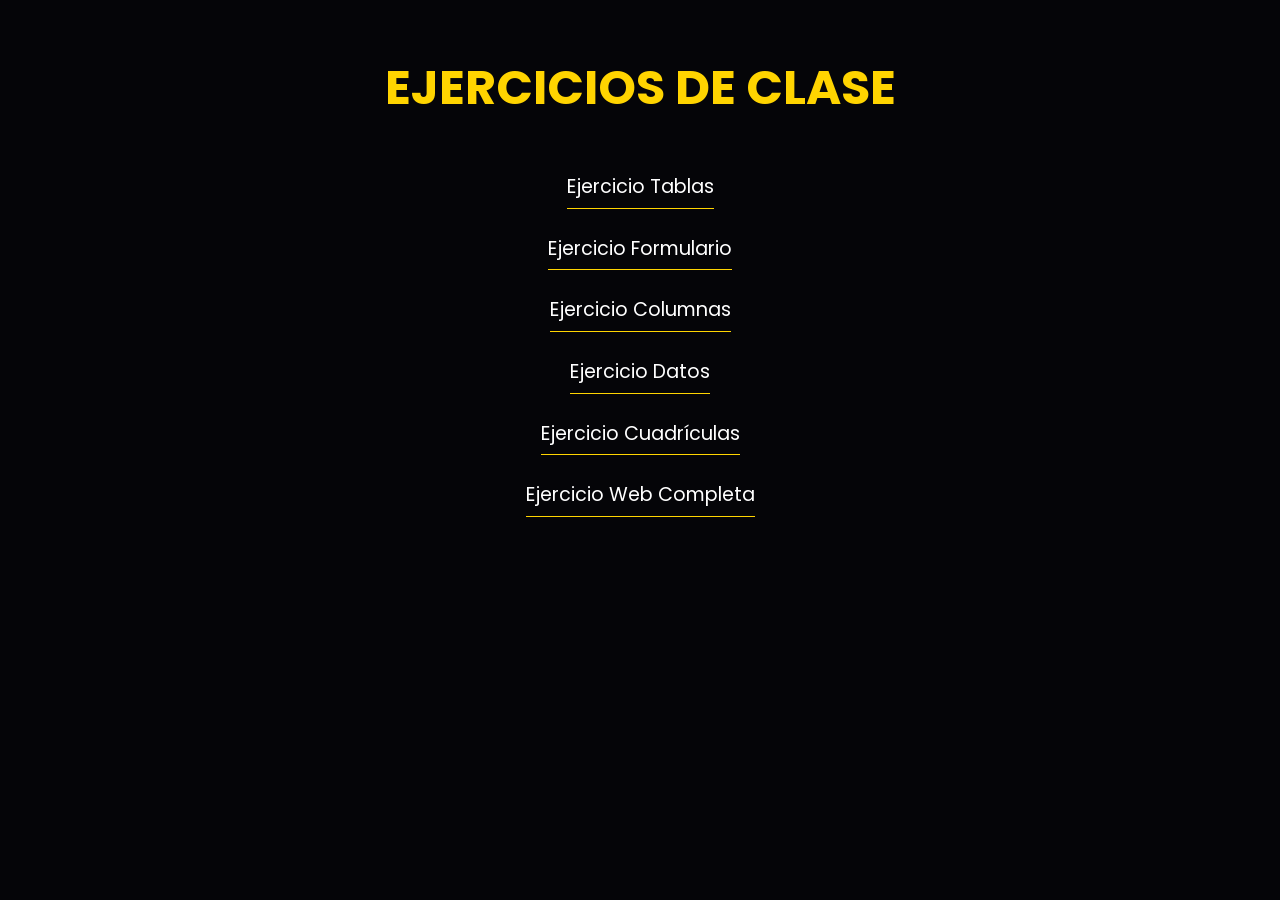
<file: index.html>
<!DOCTYPE html>
<html lang="en">

<head>
    <meta charset="UTF-8">
    <meta name="viewport" content="width=device-width, initial-scale=1.0">
    <title> Ejercicios de clase </title>
     <link rel="preconnect" href="https://fonts.googleapis.com">
    <link rel="preconnect" href="https://fonts.gstatic.com" crossorigin>
    <link href="https://fonts.googleapis.com/css2?family=Poppins:wght@300;400;500;600;700;800;900&display=swap"
        rel="stylesheet">
    <style>
        * {
            margin: 0;
            padding: 0;
            box-sizing: border-box;
        }

        :root {
            --tipo-cuerpo: "Poppins", sans-serif;
            --tipo-titulos: "Poppins", sans-serif;
            --color-base: #ffffff;
            --color-fondo: #050508;
            --color-destacado: #ffd400;
        }

        body {
            background-color: var(--color-fondo);
            color: var(--color-base);
            font-family: var(--tipo-cuerpo);
            line-height: 1.6;
            padding: 50px; 
        }

        .diapositiva {
            display: flex;
            flex-direction: column;
            align-items: center;
            gap: 25px;
            width: 100%;
        }

        .texto_principal {
            color: var(--color-destacado); 
            font-family: var(--tipo-titulos);
            font-size: 3rem;
            text-transform: uppercase;
            margin-bottom: 20px;
        }

        .diapositiva a {
            color: var(--color-base);
            text-decoration: none;
            font-size: 1.2rem;
            border-bottom: 1px solid var(--color-destacado);
            padding-bottom: 5px;
            transition: color 0.2s ease;
        }

        .diapositiva a:hover {
            color: var(--color-destacado);
        }
    </style>
</head>

<body>
    <div class="contenedor">
        <main>
            <div class="diapositiva">
                <h1 class="texto_principal">Ejercicios de clase</h1>
                <a href="ejercicio_tablas.html" target="_blank">Ejercicio Tablas</a>
                <a href="ejercicio_formulario.html" target="_blank">Ejercicio Formulario</a>
                <a href="ejercicio_diseño_columnas.html" target="_blank">Ejercicio Columnas</a>
                <a href="ejercicio_datos.html" target="_blank">Ejercicio Datos</a>
                <a href="ejercicio_cuadriculas.html" target="_blank">Ejercicio Cuadrículas</a>
                <a href="ejercicio_web_completa/" target="_blank">Ejercicio Web Completa</a>
            </div>
        </main>
       
    </div>
</body>

</html>
</file>
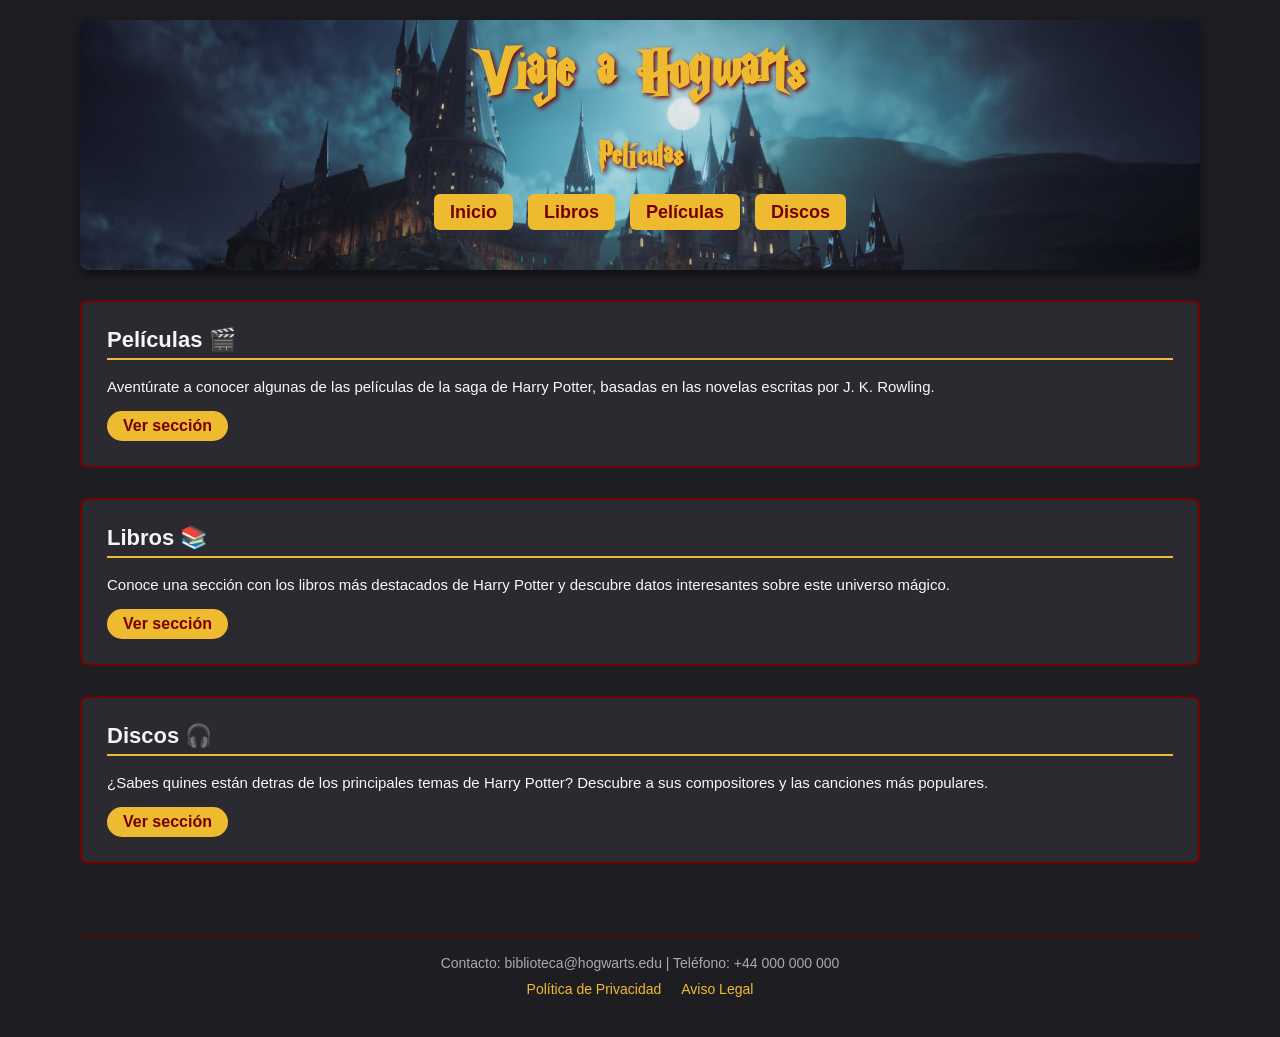
<file: ejercicio_web_completa/index.html>
<!DOCTYPE html>
<html lang="es">

<head>
    <meta charset="UTF-8">
    <meta name="viewport" content="width=device-width, initial-scale=1.0">
    <title>Página Principal</title>
    <link rel="stylesheet" href="estilo.css">
</head>

<body>
    <div class="contenedor">

        <!-- Header: div con un h1, un h2 y una img. NAV con ul de 3 elementos, cada uno con un enlace a cada html del sitio -->
        <header class="menu">

            <div class="header-info">
                <h1 class="h1-menu">Viaje a Hogwarts</h1>
                <h2 class="h2-menu">Películas</h2>


            </div>

            <nav class="nav-menu">
                <ul>
                    <li><a href="index.html">Inicio</a></li>
                    <li><a href="libros.html">Libros</a></li>
                    <li><a href="pelis.html">Películas</a></li>
                    <li><a href="discos.html">Discos</a></li>
                </ul>
            </nav>

        </header>

        

        <main>

            <article class="art-inicio">
                <h3 class="titulo-inicio">Películas &#127916;</h3>
                <p class="p-inicio">Aventúrate a conocer algunas de las películas de la saga de Harry Potter, basadas en las novelas escritas por J. K. Rowling.</p>
                <a class="enlace-inicio" href="pelis.html">Ver sección</a>
            </article>


            <article class="art-inicio">
                <h3 class="titulo-inicio">Libros &#128218;</h3>
                <p class="p-inicio">Conoce una sección con los libros más destacados de Harry Potter y descubre datos interesantes sobre este universo mágico.</p>
                <a class="enlace-inicio" href="libros.html">Ver sección</a>
            </article>

            <article class="art-inicio">
                <h3 class="titulo-inicio">Discos &#127911;</h3>
                <p class="p-inicio">¿Sabes quines están detras de los principales temas de Harry Potter? Descubre a sus compositores y las canciones más populares.</p>
                <a class="enlace-inicio" href="discos.html">Ver sección</a>
            </article>
        </main>

        <footer class="pie-pagina">
            <p>Contacto: biblioteca@hogwarts.edu | Teléfono: +44 000 000 000</p>
            <ul>
                <li><a  href="#">Política de Privacidad</a></li>
                <li><a  href="#">Aviso Legal</a></li>
            </ul>
        </footer>
    </div>



</body>

</html>
</file>
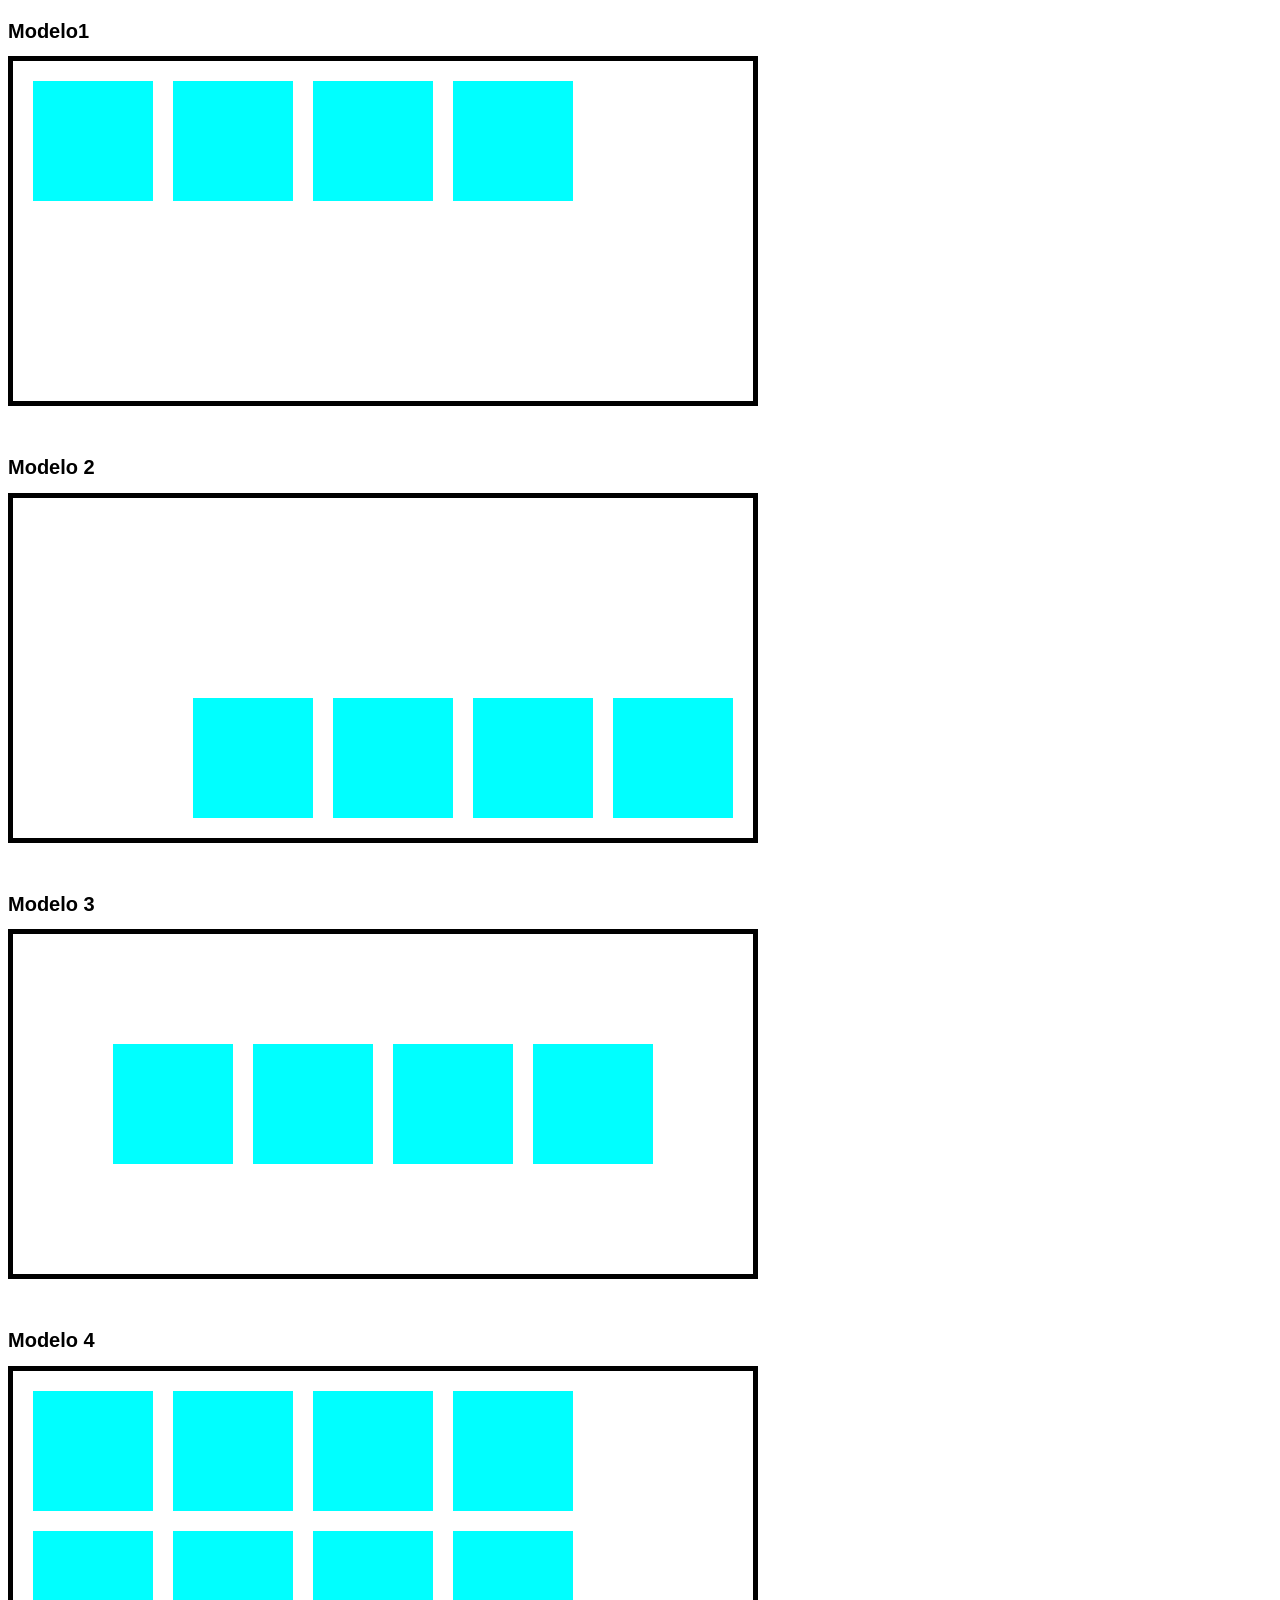
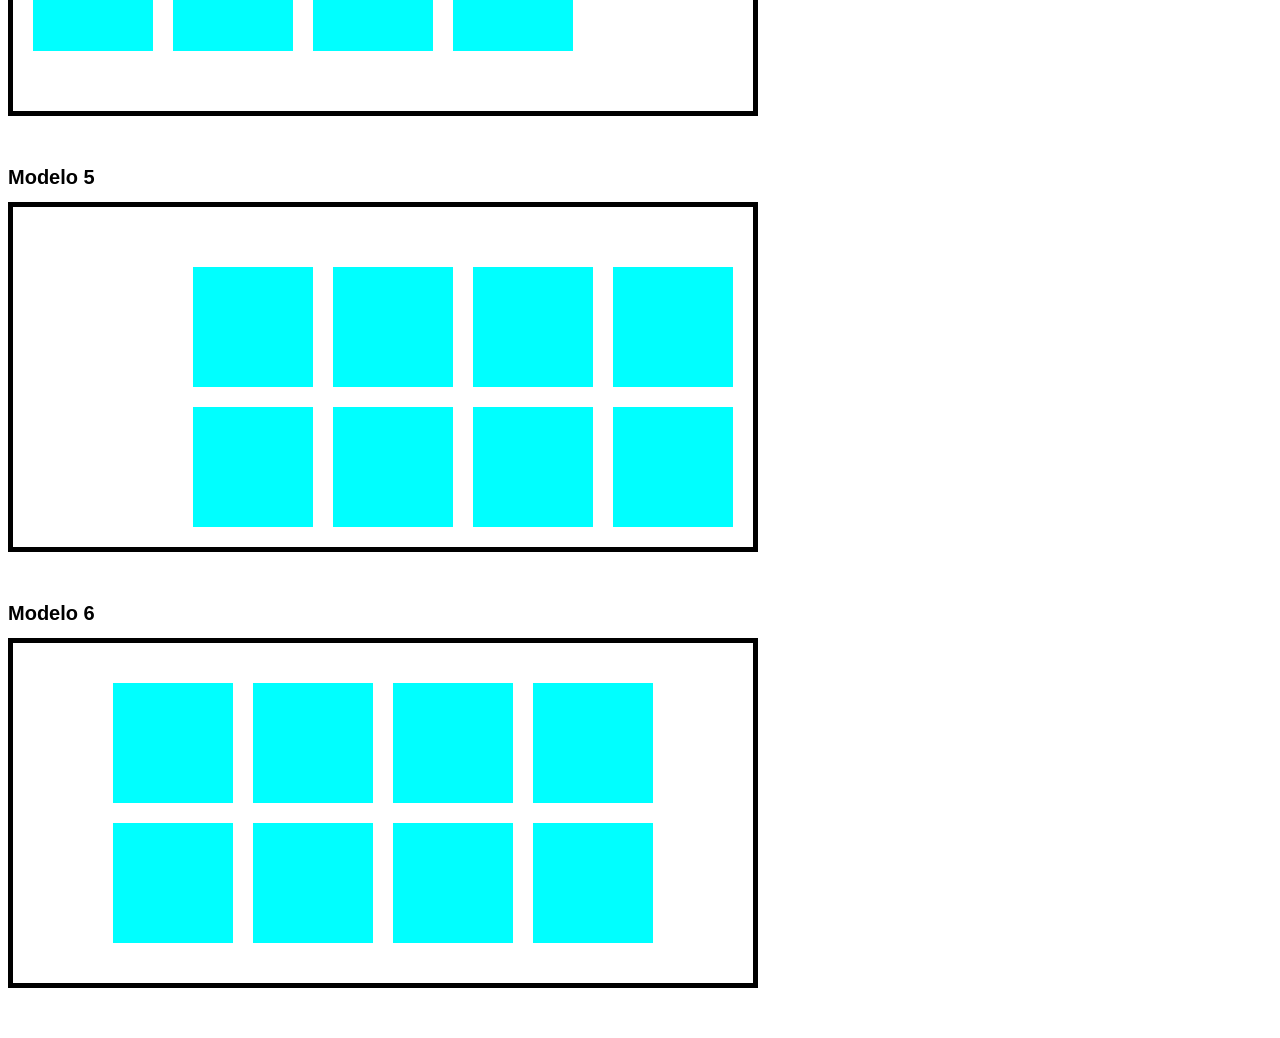
<file: ejercicio_cuadriculas.html>
<!DOCTYPE html>
<html lang="es">

<head>
<meta charset="UTF-8">
<meta name="viewport" content="width=device-width, initial-scale=1.0">
<title>Cuadrículas</title>
<style>
* {
box-sizing: border-box;
}

.contenedor {
width: 750px;
height: 350px;
border: 5px solid black;
margin-bottom: 50px;
display: flex;
flex-wrap: wrap;


}

h1 {
font-family: Arial, Helvetica, sans-serif;
font-size: 20px;

margin-top: 20px;

}

.contenido-1 {
width: 120px;
height: 120px;
background-color: cyan;

}

.contenido-2 {
width: 120px;
height: 120px;
background-color: cyan;
}

#modelo-1 {
justify-content: flex-start;
align-items: flex-start;
padding: 20px;
gap: 20px;
}

#modelo-2 {
justify-content: flex-end;
align-items: flex-end;
padding: 20px;
gap: 20px;

}

#modelo-3 {
justify-content: center;
align-items: center;
padding: 20px;
gap: 20px;

}
#modelo-4 {
justify-content: flex-start;
align-content: flex-start;
padding: 20px 130px 20px 20px;
gap: 20px;
}

#modelo-5 {
justify-content: flex-end;
align-content: flex-end;
padding: 20px 20px 20px 130px;
gap: 20px;

}
#modelo-6 {
justify-content: center;
align-content: center;
padding: 20px 100px;
gap: 20px;
}
</style>
</head>

<body>
<h1>Modelo1</h1>
<div class="contenedor" id="modelo-1">

<div class="contenido-1"></div>
<div class="contenido-1"></div>
<div class="contenido-1"></div>
<div class="contenido-1"></div>


</div>


<h1>Modelo 2</h1>
<div class="contenedor" id="modelo-2">

<div class="contenido-1"></div>
<div class="contenido-1"></div>
<div class="contenido-1"></div>
<div class="contenido-1"></div>

</div>


<h1>Modelo 3</h1>
<div class="contenedor" id="modelo-3">

<div class="contenido-1"></div>
<div class="contenido-1"></div>
<div class="contenido-1"></div>
<div class="contenido-1"></div>


</div>

<h1>Modelo 4</h1>
<div class="contenedor" id="modelo-4">
<div class="contenido-2"></div>
<div class="contenido-2"></div>
<div class="contenido-2"></div>
<div class="contenido-2"></div>
<div class="contenido-2"></div>
<div class="contenido-2"></div>
<div class="contenido-2"></div>
<div class="contenido-2"></div>
</div>


<h1>Modelo 5</h1>
<div class="contenedor" id="modelo-5">
<div class="contenido-2"></div>
<div class="contenido-2"></div>
<div class="contenido-2"></div>
<div class="contenido-2"></div>
<div class="contenido-2"></div>
<div class="contenido-2"></div>
<div class="contenido-2"></div>
<div class="contenido-2"></div>

</div>


<h1>Modelo 6</h1>
<div class="contenedor" id="modelo-6">
<div class="contenido-2"></div>
<div class="contenido-2"></div>
<div class="contenido-2"></div>
<div class="contenido-2"></div>
<div class="contenido-2"></div>
<div class="contenido-2"></div>
<div class="contenido-2"></div>
<div class="contenido-2"></div>

</div>

</body>

</html>
</file>
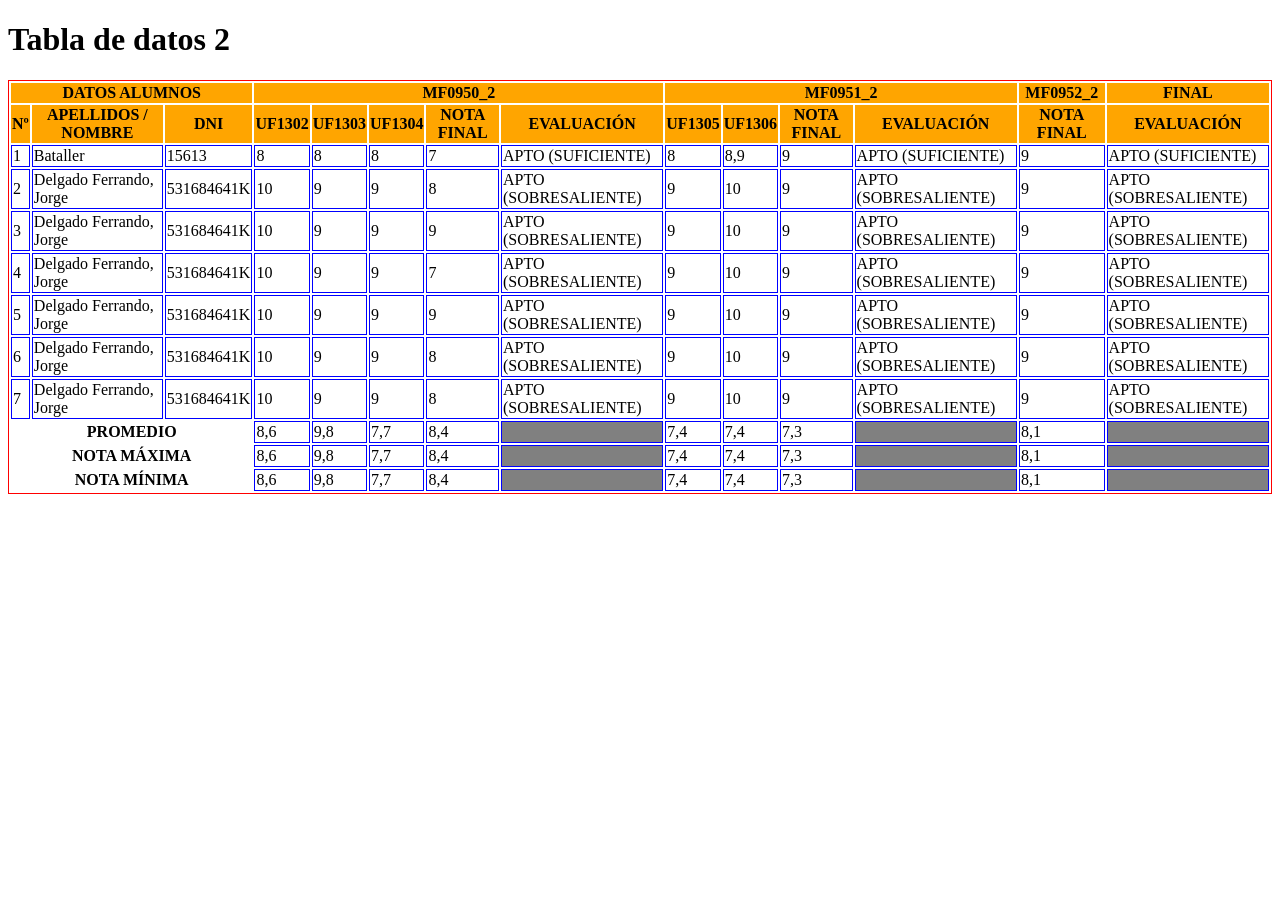
<file: ejercicio_datos.html>
<!DOCTYPE html>
<html lang="es">

<head>
    <meta charset="UTF-8">
    <meta name="viewport" content="width=device-width, initial-scale=1.0">
    <title>Tabla 2</title>
    <style>
        table {
            border: 1px solid red;
        }

        td {
            border: 1px solid blue;
        }

        thead {
            background-color: orange;   
        }
    </style>
</head>

<body>
    <div class="contenedor">
        <h1>Tabla de datos 2</h1>

        <table>
            <thead>
                <tr>
                    <th colspan="3">DATOS ALUMNOS</th>
                    <th colspan="5">MF0950_2</th>
                    <th colspan="4">MF0951_2</th>
                    <th>MF0952_2</th>
                    <th>FINAL</th>
                </tr>

                <tr>
                    <th>Nº</th>
                    <th>APELLIDOS / NOMBRE</th>
                    <th>DNI</th>
                    <th>UF1302</th>
                    <th>UF1303</th>
                    <th>UF1304</th>
                    <th>NOTA FINAL</th>
                    <th>EVALUACIÓN</th>
                    <th>UF1305</th>
                    <th>UF1306</th>
                    <th>NOTA FINAL</th>
                    <th>EVALUACIÓN</th>
                    <th>NOTA FINAL</th>
                    <th>EVALUACIÓN</th>
                </tr>

            </thead>

            <tbody>
                <tr>
                    <td>1</td>
                    <td>Bataller</td>
                    <td>15613</td>
                    <td>8</td>
                    <td>8</td>
                    <td>8</td>
                    <td>7</td>
                    <td>APTO (SUFICIENTE)</td>
                    <td>8</td>
                    <td>8,9</td>
                    <td>9</td>
                    <td>APTO (SUFICIENTE)</td>
                    <td>9</td>
                    <td>APTO (SUFICIENTE)</td>
                </tr>

                <tr>
                    <td>2</td>
                    <td>Delgado Ferrando, Jorge</td>
                    <td>531684641K</td>
                    <td>10</td>
                    <td>9</td>
                    <td>9</td>
                    <td>8</td>
                    <td>APTO (SOBRESALIENTE)</td>
                    <td>9</td>
                    <td>10</td>
                    <td>9</td>
                    <td>APTO (SOBRESALIENTE)</td>
                    <td>9</td>
                    <td>APTO (SOBRESALIENTE)</td>
                </tr>

                <tr>
                    <td>3</td>
                    <td>Delgado Ferrando, Jorge</td>
                    <td>531684641K</td>
                    <td>10</td>
                    <td>9</td>
                    <td>9</td>
                    <td>9</td>
                    <td>APTO (SOBRESALIENTE)</td>
                    <td>9</td>
                    <td>10</td>
                    <td>9</td>
                    <td>APTO (SOBRESALIENTE)</td>
                    <td>9</td>
                    <td>APTO (SOBRESALIENTE)</td>
                </tr>

                <tr>
                    <td>4</td>
                    <td>Delgado Ferrando, Jorge</td>
                    <td>531684641K</td>
                    <td>10</td>
                    <td>9</td>
                    <td>9</td>
                    <td>7</td>
                    <td>APTO (SOBRESALIENTE)</td>
                    <td>9</td>
                    <td>10</td>
                    <td>9</td>
                    <td>APTO (SOBRESALIENTE)</td>
                    <td>9</td>
                    <td>APTO (SOBRESALIENTE)</td>
                </tr>

                <tr>
                    <td>5</td>
                    <td>Delgado Ferrando, Jorge</td>
                    <td>531684641K</td>
                    <td>10</td>
                    <td>9</td>
                    <td>9</td>
                    <td>9</td>
                    <td>APTO (SOBRESALIENTE)</td>
                    <td>9</td>
                    <td>10</td>
                    <td>9</td>
                    <td>APTO (SOBRESALIENTE)</td>
                    <td>9</td>
                    <td>APTO (SOBRESALIENTE)</td>
                </tr>

                <tr>
                    <td>6</td>
                    <td>Delgado Ferrando, Jorge</td>
                    <td>531684641K</td>
                    <td>10</td>
                    <td>9</td>
                    <td>9</td>
                    <td>8</td>
                    <td>APTO (SOBRESALIENTE)</td>
                    <td>9</td>
                    <td>10</td>
                    <td>9</td>
                    <td>APTO (SOBRESALIENTE)</td>
                    <td>9</td>
                    <td>APTO (SOBRESALIENTE)</td>
                </tr>

                <tr>
                    <td>7</td>
                    <td>Delgado Ferrando, Jorge</td>
                    <td>531684641K</td>
                    <td>10</td>
                    <td>9</td>
                    <td>9</td>
                    <td>8</td>
                    <td>APTO (SOBRESALIENTE)</td>
                    <td>9</td>
                    <td>10</td>
                    <td>9</td>
                    <td>APTO (SOBRESALIENTE)</td>
                    <td>9</td>
                    <td>APTO (SOBRESALIENTE)</td>
                </tr>
            </tbody>

            <tfoot>
                <tr>
                    <th colspan="3">PROMEDIO</th>
                    <td>8,6</td>
                    <td>9,8</td>
                    <td>7,7</td>
                    <td>8,4</td>
                    <td bgcolor="grey"></td>
                    <td>7,4</td>
                    <td>7,4</td>
                    <td>7,3</td>
                    <td bgcolor="grey"></td>
                    <td>8,1</td>
                    <td bgcolor="grey"></td>
                </tr>

                <tr>
                    <th colspan="3">NOTA MÁXIMA</th>
                    <td>8,6</td>
                    <td>9,8</td>
                    <td>7,7</td>
                    <td>8,4</td>
                    <td bgcolor="grey"></td>
                    <td>7,4</td>
                    <td>7,4</td>
                    <td>7,3</td>
                    <td bgcolor="grey"></td>
                    <td>8,1</td>
                    <td bgcolor="grey"></td>
                </tr>

                <tr>
                    <th colspan="3">NOTA MÍNIMA</th>
                    <td>8,6</td>
                    <td>9,8</td>
                    <td>7,7</td>
                    <td>8,4</td>
                    <td bgcolor="grey"></td>
                    <td>7,4</td>
                    <td>7,4</td>
                    <td>7,3</td>
                    <td bgcolor="grey"></td>
                    <td>8,1</td>
                    <td bgcolor="grey"></td>
                </tr>
            </tfoot>

        </table>
    </div>
</body>

</html>
</file>
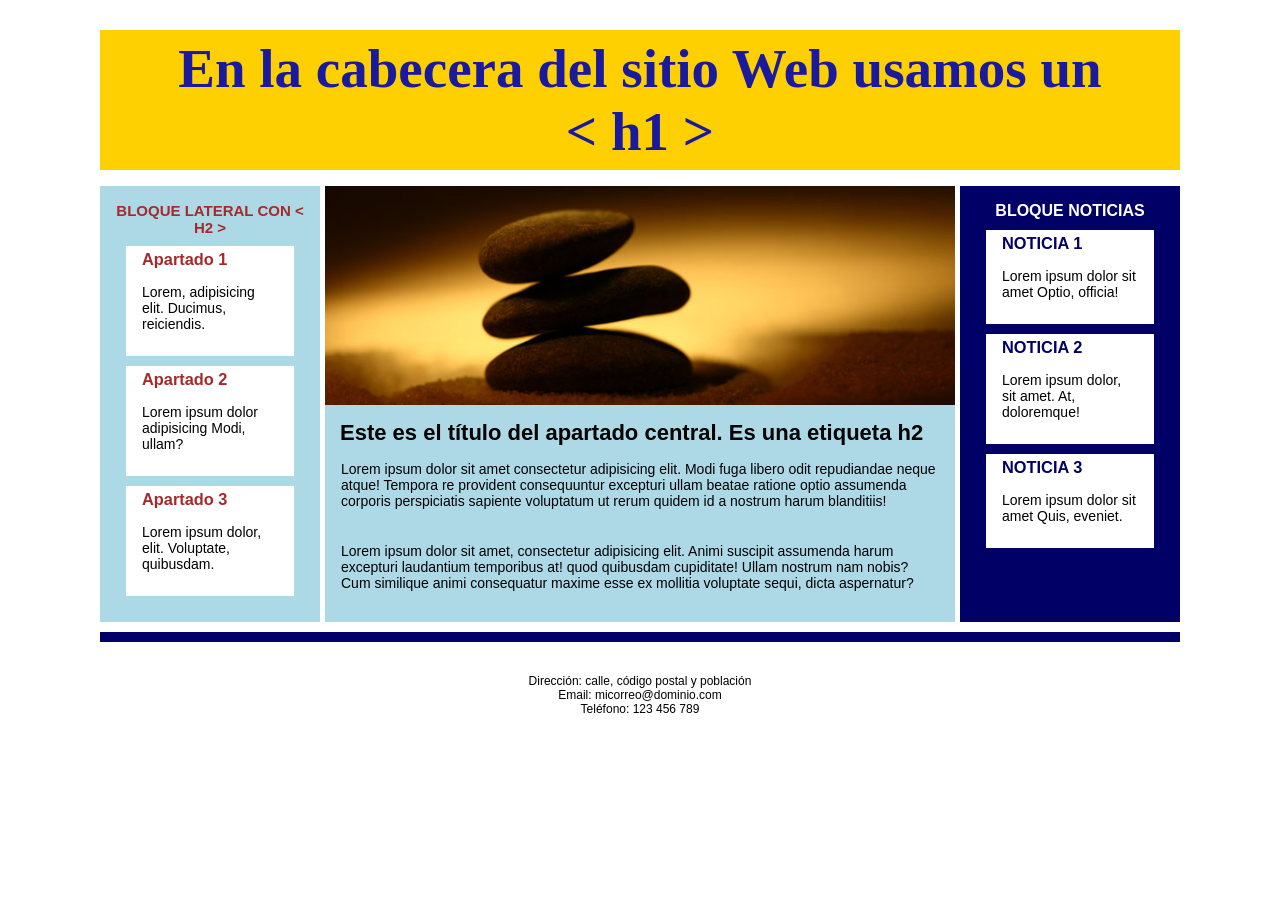
<file: ejercicio_diseño_columnas.html>
<!DOCTYPE html>
<html lang="es">

<head>
    <meta charset="UTF-8">
    <meta name="viewport" content="width=device-width, initial-scale=1.0">
    <title>Diseño de columnas</title>
    <style>
        * {
            margin: 0;
            padding: 0;
            box-sizing: border-box;
        }

        .contenedor {
            width: 1100px;
            display: flex;
            flex-wrap: wrap;
            padding: 10px;
            justify-content: space-between;
        }

        body {
            display: flex;
            justify-content: center;
            padding: 20px 0;
        }

        .cabecera {
            width: 100%;
            height: 140px;
            background-color: rgb(255, 208, 1);
            margin-bottom: 1rem;
            display: flex;
            align-items: center;
            justify-content: center;
        }

        h1 {
            font-size: 55px;
            color: rgb(26, 26, 158);
            text-align: center;
            font-family: 'Times New Roman', Times, serif;

        }

        .izquierda {
            width: 220px;
            background-color: lightblue;
            font-family: Arial, Helvetica, sans-serif;
            padding: 1rem;

        }

        .izquierda h2 {
            color: brown;
            font-weight: bold;
            font-size: 15px;
            text-align: center;
            
        }

        .art-bloque-1 {
            background-color: white;
            padding: 1.5rem 1rem;
            margin: 10px;
            font-size: 14px;

        }

        .izquierda article h3 {
            color: brown;
            text-align: left;
            padding-bottom: 15px;
            margin-top: -20px;
        }


        .centro {
            width: 630px;

            background-color: lightblue;
            font-family: Arial, Helvetica, sans-serif;

        }

        .centro h2 {
            padding: 15px;
            font-size: 22px;
            
        }

        .texto-centro {
            padding: 0 1rem 1rem 1rem;
            font-size: 14px;

        }

        .derecha {

            flex-direction: column;
            background-color: rgb(0, 0, 102);
            font-family: Arial, Helvetica, sans-serif;
            width: 220px;
            padding: 1rem;

        }

        .art-bloque-2 {
            background-color: white;
            padding: 1.5rem 1rem;
            margin: 10px;
            font-size: 14px;
        }

        .derecha article h3 {
            color: rgb(0, 0, 102);
            padding-bottom: 15px;
            font-weight: bold;
            margin-top: -20px;
        }

        .derecha h2 {
            color: white;
            font-size: 16px;
            font-weight: 25px;
            text-align: center;
        }

        .pie {
            width: 100%;
            font-family: Arial, Helvetica, sans-serif;
            text-align: center;
            font-size: 12px;
            padding: 2rem;
            border-top: 10px solid rgb(0, 0, 102);
            
            margin: 10px 0 0;
        }

        .centro img {
            width: 100%;
            height: auto;
            display: block;
        }
    </style>
</head>

<body>

    <div class="contenedor">

        <header class="cabecera">
            <h1>En la cabecera del sitio Web usamos un <br>&lt; h1 &gt;</h1>

        </header>

        <aside class="izquierda">
            <h2>BLOQUE LATERAL CON &lt; H2 &gt;</h2>
            <article class="art-bloque-1">
                <h3>Apartado 1</h3>
                <p>Lorem, adipisicing elit. Ducimus, reiciendis.</p>
            </article>

            <article class="art-bloque-1">
                <h3>Apartado 2</h3>
                <p>Lorem ipsum dolor adipisicing  Modi, ullam?</p>
            </article>

            <article class="art-bloque-1">
                <h3>Apartado 3</h3>
                <p>Lorem ipsum dolor,  elit. Voluptate, quibusdam.</p>
            </article>
        </aside>

        <main class="centro">
            <p><img src="img/principal.jpg" alt="principal"></p>
            <h2>Este es el título del apartado central. Es una etiqueta h2 </h2>
            <p class="texto-centro">Lorem ipsum dolor sit amet consectetur adipisicing elit. Modi fuga libero odit
                repudiandae neque atque!
                Tempora re provident consequuntur excepturi ullam beatae ratione optio
                assumenda corporis perspiciatis sapiente voluptatum ut rerum quidem id a nostrum harum blanditiis!
            </p><br>

            <p class="texto-centro">Lorem ipsum dolor sit amet, consectetur adipisicing elit. Animi suscipit assumenda
                harum excepturi
                laudantium temporibus at! quod quibusdam cupiditate! Ullam nostrum
                nam nobis? Cum similique animi consequatur maxime esse ex mollitia voluptate sequi, dicta aspernatur?
            </p>


        </main>



        <aside class="derecha">
            <h2>BLOQUE NOTICIAS</h2>
            <article class="art-bloque-2">
                <h3>NOTICIA 1</h3>
                <P>Lorem ipsum dolor sit amet Optio, officia!</P>
            </article>

            <article class="art-bloque-2">
                <h3>NOTICIA 2</h3>
                <P>Lorem ipsum dolor, sit amet. At, doloremque!</P>
            </article>

            <article class="art-bloque-2">
                <h3>NOTICIA 3</h3>
                <p>Lorem ipsum dolor sit amet Quis, eveniet.</p>
            </article>
        </aside>


        <footer class="pie">
            <p>Dirección: calle, código postal y población</p>
            <p>Email: micorreo@dominio.com</p>
            <p>Teléfono: 123 456 789</p>

        </footer>


    </div>



</body>

</html>
</file>
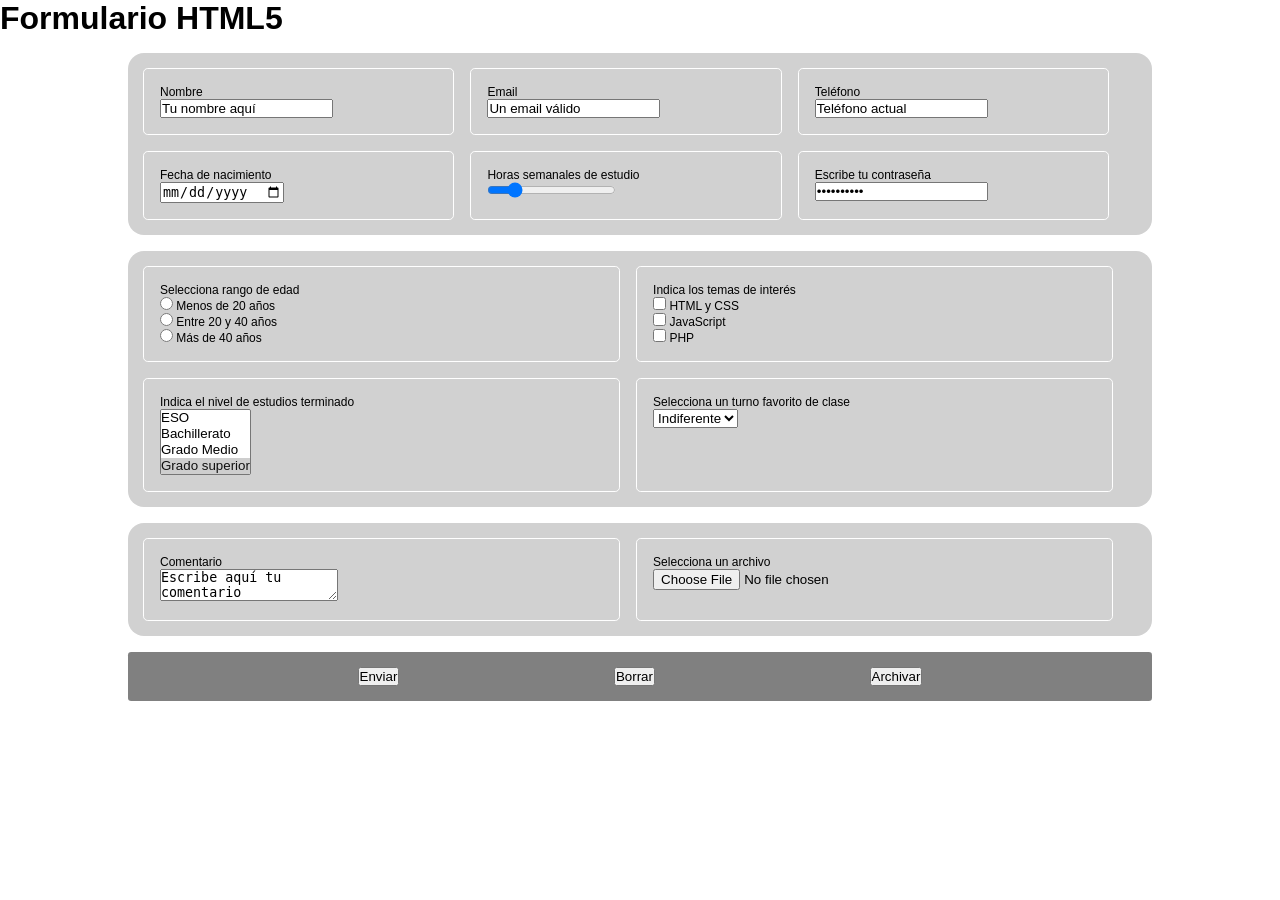
<file: ejercicio_formulario.html>
<!DOCTYPE html>
<html lang="es">

<head>
    <meta charset="UTF-8">
    <meta name="viewport" content="width=device-width, initial-scale=1.0">
    <title>Formulario HTML</title>
    <style>
        * {
            margin: 0;
            padding: 0;
            box-sizing: border-box;
        }
        h1 {
            font-family: Arial, Helvetica, sans-serif;
        }
        form{
            width: 80%;
            margin: auto;
        }

        .color_box {
            border-radius: 1rem;
            background-color: rgb(209, 209, 209);
            margin: 1rem 0;
            border: grey;
            padding: 15px;
            display: flex;
            flex-wrap: wrap;
            gap: 1rem;
        }

     

        .fila {
            border: 1px solid rgb(255, 255, 255);
            border-radius: 0.3rem;
            padding: 16px;
            font-size: 12px;
            font-family: Arial, Helvetica, sans-serif;
            width: 31.33%;
            justify-content: space-evenly;
        }
        #box2 .fila{
            width: 48%;
            justify-content: space-evenly;
        }
    
        #box3 .fila {
            width: 48%;
            justify-content: space-evenly;
        }
        
        #box3 .archivo{
            display: flex;
            flex-wrap: wrap;
            gap: 10px;
        }
        #box4 div {
            display: flex;
            width: 100%;
            justify-content: space-evenly;
            
        
        }
        #box4 {
            background-color: grey;
            border-radius: 0.2rem;
        }
    </style>
</head>

<body>
    <div class="contenedor">
        <h1>Formulario HTML5</h1>
        <form method="post" enctype="multipart/form-data">
            <fieldset class="color_box">
                <div class="fila">
                    <label for="f_name">Nombre</label><br>
                    <input text="text" name="f_name" id="f_name" value="Tu nombre aquí">
                </div>

                <div class="fila">
                    <label for="f_mail">Email</label><br>
                    <input type="email" name="f_mail" id="f_mail" value="Un email válido">
                </div>

                <div class="fila">
                    <label for="f_tel">Teléfono</label><br>
                    <input type="tel" name="f_tel" id="f_tel" value="Teléfono actual">
                </div>

                <div class="fila">
                    <label for="f_nacimiento">Fecha de nacimiento</label><br>
                    <input type="date" name="f_nacimiento" id="f_nacimiento">
                </div>

                <div class="fila">
                    <label for="f_horas">Horas semanales de estudio</label><br>
                    <input type="range" name="f_horas" id="f_horas" min="1" max="60" step="5" value="10">
                </div>

                <div class="fila">
                    <label for="f_contraseña">Escribe tu contraseña</label><br>
                    <input type="password" name="f_contraseña" id="f_contraseña" value="Contraseña">

                </div>
            </fieldset>


            <fieldset class="color_box" id="box2">
                <div class="fila">
                    <p>Selecciona rango de edad</p>
                    <input type="radio" name="f_edad" value="1" id="f_edad">
                    <label for="f_edad">Menos de 20 años</label><br>
                    <input type="radio" name="f_edad" value="2" id="f_edad">
                    <label for="f_edad">Entre 20 y 40 años</label><br>
                    <input type="radio" name="f_edad" value="3" id="f_edad">
                    <label for="f_edad">Más de 40 años</label><br>
                </div>

                <div class="fila">
                    <p>Indica los temas de interés</p>
                    <input type="checkbox" name="t_interes" id="t_interes" value="Sí">
                    <label for="t_interes">HTML y CSS</label><br>
                    <input type="checkbox" name="t_interes" id="t_interes" value="Sí">
                    <label for="t_interes">JavaScript</label><br>
                    <input type="checkbox" name="t_interes" id="t_interes">
                    <label for="t_interes">PHP</label>
                </div>

                <div class="fila">
                    <label for="f_estudios">Indica el nivel de estudios terminado</label><br>
                    <select name="f_estudios" id="f_estudios" size="4">
                        <option value="1">ESO</option>
                        <option value="2">Bachillerato</option>
                        <option value="3">Grado Medio</option>
                        <option value="4" selected>Grado superior</option>
                        <option value="5">Diplomatura</option>
                        <option value="6">Licenciatura</option>
                        <option value="7">Máster</option>
                        <option value="8">Doctorado</option>
                    </select>
                </div>

                <div class="fila">
                    <label for="f_turno">Selecciona un turno favorito de clase</label><br>
                    <select name="f_turno" id="f_turno">
                        <option value="1" selected>Indiferente</option>
                        <option value="2">Mañana</option>
                        <option value="3">Tarde</option>
                        <option value="4">Noche</option>
                    </select>
                </div>
            </fieldset>


            <fieldset class="color_box" id="box3">
                <div class="fila">
                    <label for="f_comentario">Comentario</label><br>
                    <textarea name="f_comentario" id="f_comentario">Escribe aquí tu
comentario</textarea>
                </div>

                <div class="fila" id="archivo">
                    <label for="f_archivo">Selecciona un archivo</label><br>
                    <input type="file" name="f_archivo" id="f_archivo" accept=".pdf">
                </div>
            </fieldset>

            <fieldset class="color_box" id="box4">
                <div>
                    <button type="submit">Enviar</button>
                    <button type="reset">Borrar</button>
                    <button type="button">Archivar</button>
                </div>
            </fieldset>
        </form>
    </div>
</body>

</html>
</file>
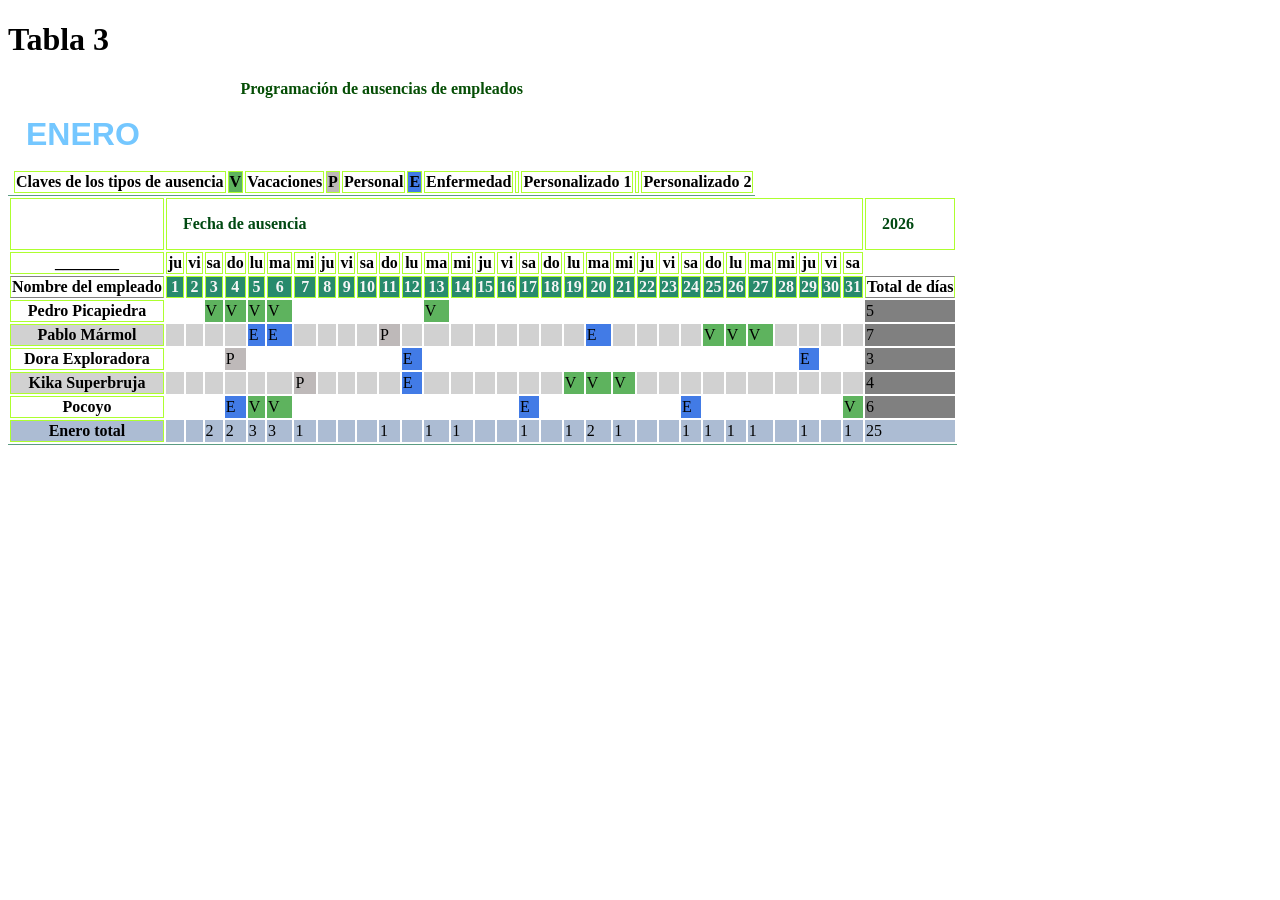
<file: ejercicio_tablas.html>
<!DOCTYPE html>
<html lang="es">

<head>
    <meta charset="UTF-8">
    <meta name="viewport" content="width=device-width, initial-scale=1.0">
    <title>Tabla 3</title>
    <style>
        table {
            border-bottom: 1.5px solid rgb(91, 156, 131);
        }

        th {
            border: 1px solid greenyellow;

        }

        .fila-nombre-empleado { 
            border-top: 1px solid gray;
            border-bottom: 1px solid gray;
        }

        
        .titulo {
            font-family: sans-serif;
            color: rgb(116, 199, 255);
            padding: 1rem;
            font-size: 2rem;
        }

        .titulo-2 {

            color: rgb(0, 73, 18);
            padding: 1rem;
            text-align: left;

        }

        .v {
            background-color: rgb(94, 179, 94);
        }

        .p {
            background-color: rgb(190, 185, 185);
        }

        .e {
            background-color: rgb(66, 123, 230);
        }

        .dias {
            background-color: rgb(39, 138, 108);
            color: whitesmoke;
        }

        .color-fila {
            background-color: rgb(209, 209, 209);
        }

        .color-fila-total {
            background-color: rgb(172, 188, 211);
        }

        .bordes-ausencias {
            border-top: 1px solid gray;
            border-bottom: 1px solid gray;
        }

        .dias-totales {
            background: fixed gray 5%;

        }

        .primera-linea {
            color: rgb(5, 78, 5);
        }
    </style>
</head>

<body>
    <div class="contenedor">
        <h1>Tabla 3</h1>

        <table>
            <caption class="primera-linea"><strong>Programación de ausencias de empleados</strong></caption>
            <tbody>
                <tr>
                    <td colspan="33" class="titulo"><strong>ENERO</strong></td>
                </tr>

                <tr>
                    <td>
                    <th>Claves de los tipos de ausencia</th>
                    <th class="v">V</th>
                    <th>Vacaciones</th>
                    <th class="p">P</th>
                    <th>Personal</th>
                    <th class="e">E</th>
                    <th>Enfermedad</th>
                    <th class="per-1"></th>
                    <th>Personalizado 1</th>
                    <th class="per-2"></th>
                    <th>Personalizado 2</th>
                    </td>
                </tr>
            </tbody>
        </table>
<table>
            <thead>
                <tr>
                    <th class="titulo-2"></th>
                    <th class="titulo-2" colspan="31">Fecha de ausencia</th>
                    <th class="titulo-2">2026</th>
                </tr>

                <tr>
                    <th>________</th>
                    <th>ju</th>
                    <th>vi</th>
                    <th>sa</th>
                    <th>do</th>
                    <th>lu</th>
                    <th>ma</th>
                    <th>mi</th>
                    <th>ju</th>
                    <th>vi</th>
                    <th>sa</th>
                    <th>do</th>
                    <th>lu</th>
                    <th>ma</th>
                    <th>mi</th>
                    <th>ju</th>
                    <th>vi</th>
                    <th>sa</th>
                    <th>do</th>
                    <th>lu</th>
                    <th>ma</th>
                    <th>mi</th>
                    <th>ju</th>
                    <th>vi</th>
                    <th>sa</th>
                    <th>do</th>
                    <th>lu</th>
                    <th>ma</th>
                    <th>mi</th>
                    <th>ju</th>
                    <th>vi</th>
                    <th>sa</th>
                </tr>

                <tr>
                    <th class="fila-nombre-empleado">Nombre del empleado</th>
                    <th class="dias">1</th>
                    <th class="dias">2</th>
                    <th class="dias">3</th>
                    <th class="dias">4</th>
                    <th class="dias">5</th>
                    <th class="dias">6</th>
                    <th class="dias">7</th>
                    <th class="dias">8</th>
                    <th class="dias">9</th>
                    <th class="dias">10</th>
                    <th class="dias">11</th>
                    <th class="dias">12</th>
                    <th class="dias">13</th>
                    <th class="dias">14</th>
                    <th class="dias">15</th>
                    <th class="dias">16</th>
                    <th class="dias">17</th>
                    <th class="dias">18</th>
                    <th class="dias">19</th>
                    <th class="dias">20</th>
                    <th class="dias">21</th>
                    <th class="dias">22</th>
                    <th class="dias">23</th>
                    <th class="dias">24</th>
                    <th class="dias">25</th>
                    <th class="dias">26</th>
                    <th class="dias">27</th>
                    <th class="dias">28</th>
                    <th class="dias">29</th>
                    <th class="dias">30</th>
                    <th class="dias">31</th>
                    <th class="fila-nombre-empleado">Total de días</th>
                </tr>
            </thead>
                        <tfoot>
                <tr>
                    <th class="color-fila-total">Enero total</th>
                    <td class="color-fila-total"></td>
                    <td class="color-fila-total"></td>
                    <td class="color-fila-total">2</td>
                    <td class="color-fila-total">2</td>
                    <td class="color-fila-total">3</td>
                    <td class="color-fila-total">3</td>
                    <td class="color-fila-total">1</td>
                    <td class="color-fila-total"></td>
                    <td class="color-fila-total"></td>
                    <td class="color-fila-total"></td>
                    <td class="color-fila-total">1</td>
                    <td class="color-fila-total"></td>
                    <td class="color-fila-total">1</td>
                    <td class="color-fila-total">1</td>
                    <td class="color-fila-total"></td>
                    <td class="color-fila-total"></td>
                    <td class="color-fila-total">1</td>
                    <td class="color-fila-total"></td>
                    <td class="color-fila-total">1</td>
                    <td class="color-fila-total">2</td>
                    <td class="color-fila-total">1</td>
                    <td class="color-fila-total"></td>
                    <td class="color-fila-total"></td>
                    <td class="color-fila-total">1</td>
                    <td class="color-fila-total">1</td>
                    <td class="color-fila-total">1</td>
                    <td class="color-fila-total">1</td>
                    <td class="color-fila-total"></td>
                    <td class="color-fila-total">1</td>
                    <td class="color-fila-total"></td>
                    <td class="color-fila-total">1</td>
                    <td class="color-fila-total">25</td>
                </tr>
            </tfoot>
            <tbody>
                <tr>
                    <th>Pedro Picapiedra</th>
                    <td></td>
                    <td></td>
                    <td class="v">V</td>
                    <td class="v">V</td>
                    <td class="v">V</td>
                    <td class="v">V</td>
                    <td></td>
                    <td></td>
                    <td></td>
                    <td></td>
                    <td></td>
                    <td></td>
                    <td class="v">V</td>
                    <td></td>
                    <td></td>
                    <td></td>
                    <td></td>
                    <td></td>
                    <td></td>
                    <td></td>
                    <td></td>
                    <td></td>
                    <td></td>
                    <td></td>
                    <td></td>
                    <td></td>
                    <td></td>
                    <td></td>
                    <td></td>
                    <td></td>
                    <td></td>
                    <td class="dias-totales">5</td>
                </tr>

                <tr>
                    <th class="color-fila">Pablo Mármol</th>
                    <td class="color-fila"></td>
                    <td class="color-fila"></td>
                    <td class="color-fila"></td>
                    <td class="color-fila"></td>
                    <td class="e">E</td>
                    <td class="e">E</td>
                    <td class="color-fila"></td>
                    <td class="color-fila"></td>
                    <td class="color-fila"></td>
                    <td class="color-fila"></td>
                    <td class="p">P</td>
                    <td class="color-fila"></td>
                    <td class="color-fila"></td>
                    <td class="color-fila"></td>
                    <td class="color-fila"></td>
                    <td class="color-fila"></td>
                    <td class="color-fila"></td>
                    <td class="color-fila"></td>
                    <td class="color-fila"></td>
                    <td class="e">E</td>
                    <td class="color-fila"></td>
                    <td class="color-fila"></td>
                    <td class="color-fila"></td>
                    <td class="color-fila"></td>
                    <td class="v">V</td>
                    <td class="v">V</td>
                    <td class="v">V</td>
                    <td class="color-fila"></td>
                    <td class="color-fila"></td>
                    <td class="color-fila"></td>
                    <td class="color-fila"></td>
                    <td class="dias-totales">7</td>
                </tr>

                <tr>
                    <th>Dora Exploradora</th>
                    <td></td>
                    <td></td>
                    <td></td>
                    <td class="p">P</td>
                    <td></td>
                    <td></td>
                    <td></td>
                    <td></td>
                    <td></td>
                    <td></td>
                    <td></td>
                    <td class="e">E</td>
                    <td></td>
                    <td></td>
                    <td></td>
                    <td></td>
                    <td></td>
                    <td></td>
                    <td></td>
                    <td></td>
                    <td></td>
                    <td></td>
                    <td></td>
                    <td></td>
                    <td></td>
                    <td></td>
                    <td></td>
                    <td></td>
                    <td class="e">E</td>
                    <td></td>
                    <td></td>
                    <td class="dias-totales">3</td>
                </tr>

                <tr>
                    <th class="color-fila">Kika Superbruja</th>
                    <td class="color-fila"></td>
                    <td class="color-fila"></td>
                    <td class="color-fila"></td>
                    <td class="color-fila"></td>
                    <td class="color-fila"></td>
                    <td class="color-fila"></td>
                    <td class="p">P</td>
                    <td class="color-fila"></td>
                    <td class="color-fila"></td>
                    <td class="color-fila"></td>
                    <td class="color-fila"></td>
                    <td class="e">E</td>
                    <td class="color-fila"></td>
                    <td class="color-fila"></td>
                    <td class="color-fila"></td>
                    <td class="color-fila"></td>
                    <td class="color-fila"></td>
                    <td class="color-fila"></td>
                    <td class="v">V</td>
                    <td class="v">V</td>
                    <td class="v">V</td>
                    <td class="color-fila"></td>
                    <td class="color-fila"></td>
                    <td class="color-fila"></td>
                    <td class="color-fila"></td>
                    <td class="color-fila"></td>
                    <td class="color-fila"></td>
                    <td class="color-fila"></td>
                    <td class="color-fila"></td>
                    <td class="color-fila"></td>
                    <td class="color-fila"></td>
                    <td class="dias-totales">4</td>
                </tr>

                <tr>
                    <th>Pocoyo</th>
                    <td></td>
                    <td></td>
                    <td></td>
                    <td class="e">E</td>
                    <td class="v">V</td>
                    <td class="v">V</td>
                    <td></td>
                    <td></td>
                    <td></td>
                    <td></td>
                    <td></td>
                    <td></td>
                    <td></td>
                    <td></td>
                    <td></td>
                    <td></td>
                    <td class="e">E</td>
                    <td></td>
                    <td></td>
                    <td></td>
                    <td></td>
                    <td></td>
                    <td></td>
                    <td class="e">E</td>
                    <td></td>
                    <td></td>
                    <td></td>
                    <td></td>
                    <td></td>
                    <td></td>
                    <td class="v">V</td>
                    <td class="dias-totales">6</td>
                </tr>
            </tbody>


        </table>



    </div>

</body>

</html>
</file>
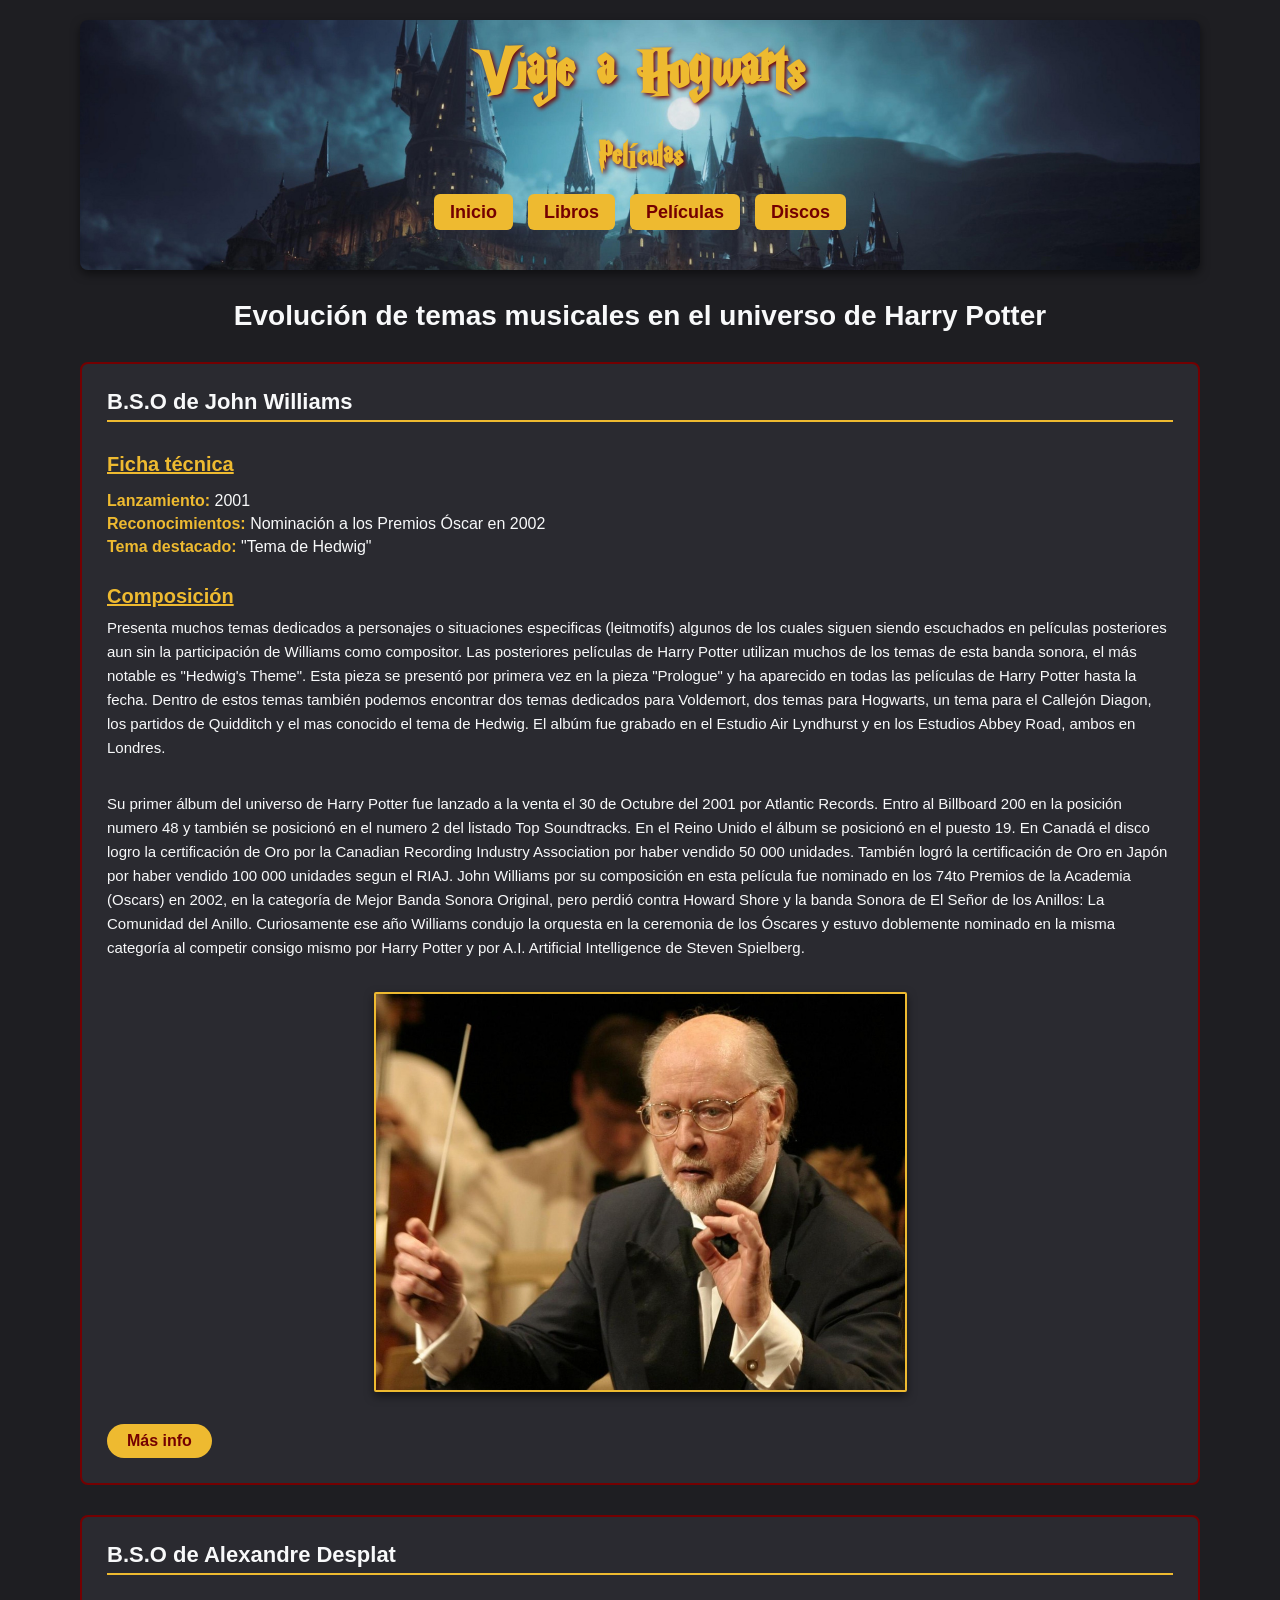
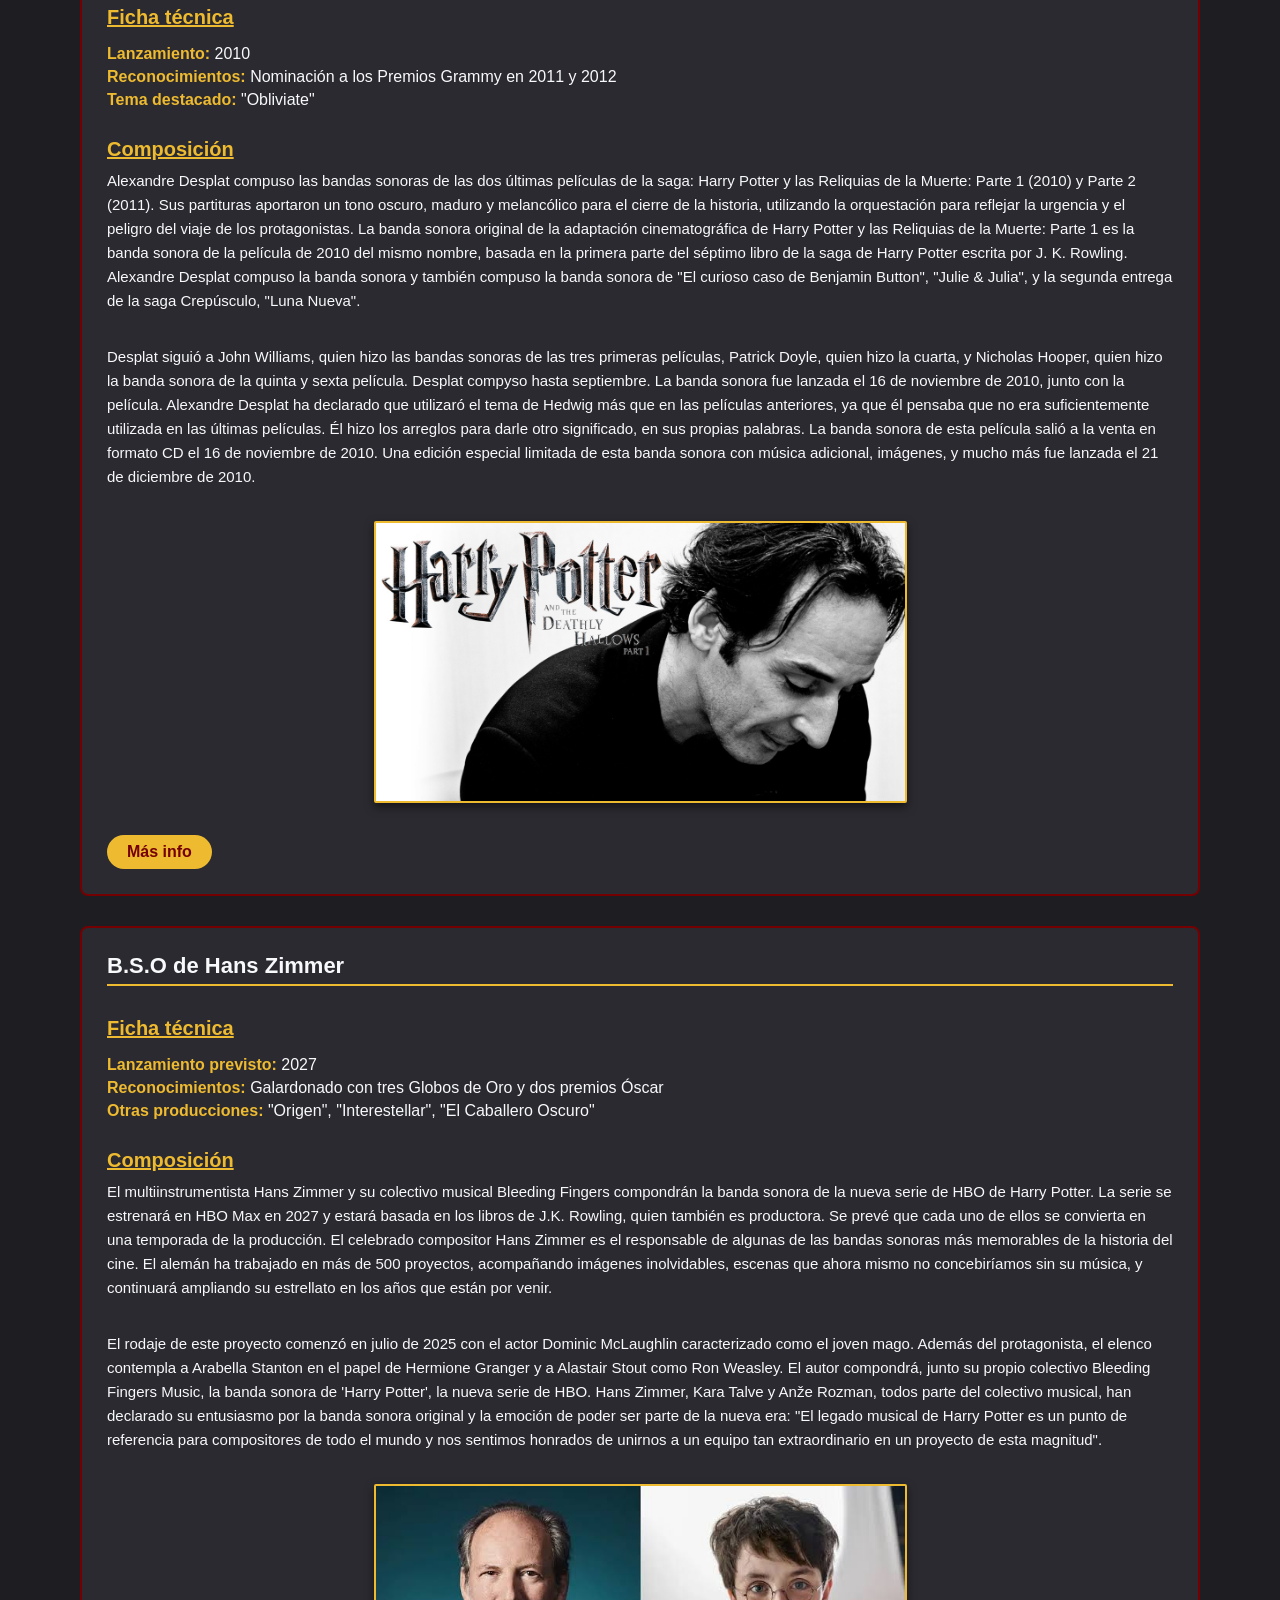
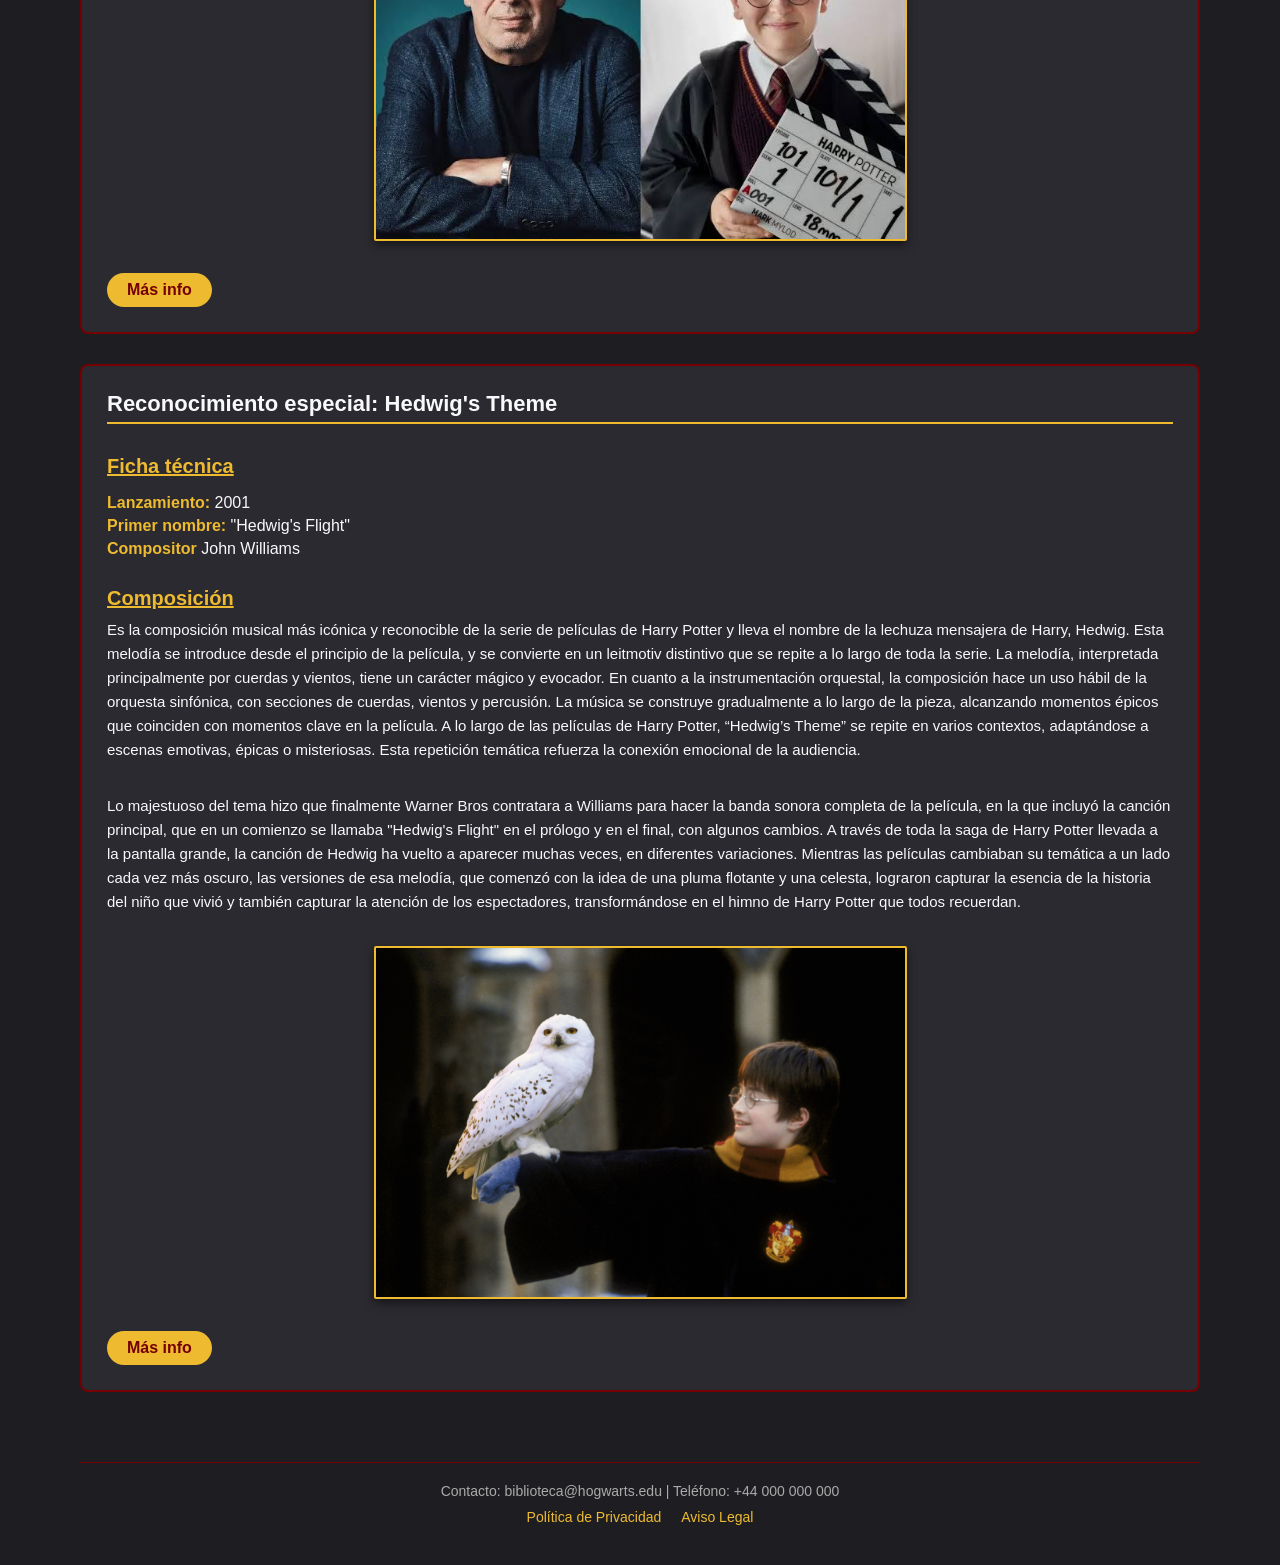
<file: ejercicio_web_completa/discos.html>
<!DOCTYPE html>
<html lang="es">

<head>
    <meta charset="UTF-8">
    <meta name="viewport" content="width=device-width, initial-scale=1.0">
    <title>Discos</title>
    <link rel="stylesheet" href="estilo.css">
</head>

<body>

    <div class="contenedor">

        <!-- Header: div con un h1, un h2 y una img. NAV con ul de 3
elementos, cada uno con un enlace a cada html del sitio -->
        <header class="menu">

            <div class="header-info">
                <h1 class="h1-menu">Viaje a Hogwarts</h1>
                <h2 class="h2-menu">Películas</h2>


            </div>

            <nav class="nav-menu">
                <ul>
                    <li><a href="index.html">Inicio</a></li>
                    <li><a href="libros.html">Libros</a></li>
                    <li><a href="pelis.html">Películas</a></li>
                    <li><a href="discos.html">Discos</a></li>
                </ul>
            </nav>

        </header>


        <!-- MAIN 1 título h2, 4 article cada uno con: h3 titulo de la peli,
h4 titulo ficha técnica, ul contenido ficha técnica, h4 titulo
comentario, 2 p con el texto del comentario, img de la peli, a con
enlace al sitio relacionado -->

        <main>
            <h2>Evolución de temas musicales en el universo de Harry Potter</h2>

            <!-- DISCO 1 -->
            <article class="art-pelis">
                <h3>B.S.O de John Williams</h3>
                <h4>Ficha técnica</h4>

                <ul class="ficha-pelis">
                    <li><span class="primera-palabra">Lanzamiento:</span> 2001</li>
                    <li><span class="primera-palabra">Reconocimientos:</span> Nominación a los Premios Óscar en 2002
                    </li>
                    <li><span class="primera-palabra">Tema destacado:</span> "Tema de Hedwig" </li>
                </ul>


                <h4 class="t-sinopsis">Composición</h4>
                <div class="forma-sinopsis">

                    <p>Presenta muchos temas dedicados a personajes o situaciones especificas (leitmotifs) algunos
                        de los cuales siguen siendo escuchados en películas posteriores aun sin la participación de
                        Williams como compositor.

                        Las posteriores películas de Harry Potter utilizan muchos de los temas de esta banda sonora,
                        el más notable es "Hedwig's Theme". Esta pieza se presentó por primera vez en la pieza
                        "Prologue" y ha aparecido en todas las películas de Harry Potter hasta la fecha.

                        Dentro de estos temas también podemos encontrar dos temas dedicados para Voldemort, dos
                        temas para Hogwarts, un tema para el Callejón Diagon, los partidos de Quidditch y el mas
                        conocido el tema de Hedwig.

                        El albúm fue grabado en el Estudio Air Lyndhurst y en los Estudios Abbey Road, ambos en
                        Londres. </p>
                </div>

                <div class="forma-sinopsis">
                    <p> Su primer álbum del universo de Harry Potter fue lanzado a la venta el 30 de Octubre del
                        2001 por Atlantic Records. Entro al
                        Billboard 200 en la posición numero 48 y también se posicionó en el numero 2 del listado Top
                        Soundtracks.

                        En el Reino Unido el álbum se posicionó en el puesto 19.

                        En Canadá el disco logro la certificación de Oro por la Canadian Recording Industry
                        Association por haber vendido 50 000 unidades.

                        También logró la certificación de Oro en Japón por haber vendido 100 000 unidades segun el
                        RIAJ.

                        John Williams por su composición en esta película fue nominado en los 74to Premios de la
                        Academia (Oscars) en 2002, en la categoría de Mejor Banda Sonora Original, pero perdió
                        contra Howard Shore y la banda Sonora de El Señor de los Anillos: La Comunidad del Anillo.

                        Curiosamente ese año Williams condujo la orquesta en la ceremonia de los Óscares y estuvo
                        doblemente nominado en la misma categoría al competir consigo mismo por Harry Potter y por
                        A.I. Artificial Intelligence de Steven Spielberg. </p>

                </div>
                <img src="img_harry/hp-williams.jpg" alt="portada" class="portada-discos">


                <a class="enlace-pelis"
                    href="https://harrypotter.fandom.com/es/wiki/Harry_Potter_y_la_piedra_filosofal_(banda_sonora)"
                    target="_blank">Más
                    info</a>

            </article>

            <!-- DISCO 2 -->

            <article class="art-pelis">
                <h3>B.S.O de Alexandre Desplat</h3>
                <h4>Ficha técnica</h4>

                <ul class="ficha-pelis">
                    <li><span class="primera-palabra">Lanzamiento:</span> 2010</li>
                    <li><span class="primera-palabra">Reconocimientos:</span> Nominación a los Premios Grammy en 2011 y
                        2012
                    </li>
                    <li><span class="primera-palabra">Tema destacado:</span> "Obliviate" </li>
                </ul>


                <h4 class="t-sinopsis">Composición</h4>
                <div class="forma-sinopsis">
                    <p>Alexandre Desplat compuso las bandas sonoras de las dos últimas películas de la saga: Harry
                        Potter y las Reliquias de la Muerte: Parte 1 (2010) y Parte 2 (2011). Sus partituras aportaron
                        un tono oscuro, maduro y melancólico para el cierre de la historia, utilizando la orquestación
                        para reflejar la urgencia y el peligro del viaje de los protagonistas. La banda sonora original
                        de la adaptación cinematográfica de Harry Potter y las Reliquias de la Muerte: Parte 1 es la
                        banda sonora de la película de 2010 del mismo nombre, basada en la primera parte del séptimo
                        libro de la saga de Harry Potter escrita por J. K. Rowling. Alexandre Desplat compuso la banda
                        sonora y también compuso la banda sonora de "El curioso caso de Benjamin Button", "Julie &
                        Julia", y la segunda entrega de la saga Crepúsculo, "Luna Nueva". </p>

                </div>

                <div class="forma-sinopsis">
                    <p> Desplat siguió a John Williams, quien hizo las bandas sonoras de las tres primeras películas,
                        Patrick Doyle, quien hizo la cuarta, y Nicholas Hooper, quien hizo la banda sonora de la quinta
                        y sexta película. Desplat compyso hasta septiembre. La banda sonora fue lanzada el 16 de
                        noviembre de 2010, junto con la película. Alexandre Desplat ha declarado que utilizaró el tema
                        de Hedwig más que en las películas anteriores, ya que él pensaba que no era suficientemente
                        utilizada en las últimas películas. Él hizo los arreglos para darle otro significado, en sus
                        propias palabras.

                        La banda sonora de esta película salió a la venta en formato CD el 16 de noviembre de 2010. Una
                        edición especial limitada de esta banda sonora con música adicional, imágenes, y mucho más fue
                        lanzada el 21 de diciembre de 2010. </p>
                </div>

                <img src="img_harry/ph-alex.jpg" alt="portada" class="portada-discos">

                <a class="enlace-pelis" href="https://www.dodmagazine.es/banda-sonora-harry-potter/" target="_blank">Más
                    info</a>

            </article>





            <!-- DISCO 3 -->
            <article class="art-pelis">
                <h3>B.S.O de Hans Zimmer</h3>
                <h4>Ficha técnica</h4>

                <ul class="ficha-pelis">
                    <li><span class="primera-palabra">Lanzamiento previsto:</span> 2027</li>
                    <li><span class="primera-palabra">Reconocimientos:</span> Galardonado con tres Globos de Oro y dos
                        premios Óscar
                    </li>
                    <li><span class="primera-palabra">Otras producciones:</span> "Origen", "Interestellar", "El
                        Caballero Oscuro" </li>
                </ul>

                <h4 class="t-sinopsis">Composición</h4>
                <div class="forma-sinopsis">
                    <p>El multiinstrumentista Hans Zimmer y su colectivo musical Bleeding Fingers compondrán la banda
                        sonora de la nueva serie de HBO de Harry Potter. La serie se estrenará en HBO Max en 2027 y
                        estará basada en los libros de J.K. Rowling, quien también es productora. Se prevé que cada uno
                        de ellos se convierta en una temporada de la producción. El celebrado compositor Hans Zimmer es
                        el responsable de algunas de las bandas sonoras más memorables de la historia del cine. El
                        alemán ha trabajado en más de 500 proyectos, acompañando imágenes inolvidables, escenas que
                        ahora mismo no concebiríamos sin su música, y continuará ampliando su estrellato en los años que
                        están por venir. </p>
                </div>

                <div class="forma-sinopsis">
                    <p>El rodaje de este proyecto comenzó en julio de 2025 con el actor Dominic McLaughlin caracterizado
                        como el joven mago. Además del protagonista, el elenco contempla a Arabella Stanton en el papel
                        de Hermione Granger y a Alastair Stout como Ron Weasley. El autor compondrá, junto su propio
                        colectivo Bleeding Fingers Music, la banda sonora de 'Harry Potter', la nueva serie de HBO. Hans
                        Zimmer, Kara Talve y Anže Rozman, todos parte del colectivo musical, han declarado su entusiasmo
                        por la banda sonora original y la emoción de poder ser parte de la nueva era: "El legado musical
                        de Harry Potter es un punto de referencia para compositores de todo el mundo y nos sentimos
                        honrados de unirnos a un equipo tan extraordinario en un proyecto de esta magnitud". </p>
                </div>

                <img src="img_harry/hp-zimmer.jpg" alt="Portada" class="portada-discos">

                <a class="enlace-pelis"
                    href="https://www.ecartelera.com/noticias/hans-zimmer-compondr-la-bso-de-harry-potter-la-serie-82981/"
                    target="_blank">Más
                    info</a>
            </article>

            <!-- DISCO 4 -->
            <article class="art-pelis">
                <h3>Reconocimiento especial: Hedwig's Theme</h3>
                <h4>Ficha técnica</h4>

                <ul class="ficha-pelis">
                    <li><span class="primera-palabra">Lanzamiento:</span> 2001</li>
                    <li><span class="primera-palabra">Primer nombre:</span> "Hedwig's Flight"
                    </li>
                    <li><span class="primera-palabra">Compositor</span> John Williams </li>
                </ul>

                <h4 class="t-sinopsis">Composición</h4>
                <div class="forma-sinopsis">
                    <p>Es la composición musical más icónica y reconocible de la serie de películas de Harry Potter y
                        lleva el nombre de la lechuza mensajera de Harry, Hedwig. Esta melodía se introduce desde el
                        principio de la película, y se convierte en un leitmotiv distintivo que se repite a lo largo de
                        toda la serie. La melodía, interpretada principalmente por cuerdas y vientos, tiene un carácter
                        mágico y evocador. En cuanto a la instrumentación orquestal, la composición hace un uso hábil de
                        la orquesta sinfónica, con secciones de cuerdas, vientos y percusión. La música se construye
                        gradualmente a lo largo de la pieza, alcanzando momentos épicos que coinciden con momentos clave
                        en la película. A lo largo de las películas de Harry Potter, “Hedwig’s Theme” se repite en
                        varios contextos, adaptándose a escenas emotivas, épicas o misteriosas. Esta repetición temática
                        refuerza la conexión emocional de la audiencia. </p>
                </div>
               <div class="forma-sinopsis">
                    <p>Lo majestuoso del tema hizo que finalmente Warner Bros contratara a Williams para hacer la banda
                        sonora completa de la película, en la que incluyó la canción principal, que en un comienzo se
                        llamaba "Hedwig's Flight" en el prólogo y en el final, con algunos cambios. A través de toda la
                        saga de Harry Potter llevada a la pantalla grande, la canción de Hedwig ha vuelto a aparecer
                        muchas veces, en diferentes variaciones. Mientras las películas cambiaban su temática a un lado
                        cada vez más oscuro, las versiones de esa melodía, que comenzó con la idea de una pluma flotante
                        y una celesta, lograron capturar la esencia de la historia del niño que vivió y también capturar
                        la atención de los espectadores, transformándose en el himno de Harry Potter que todos
                        recuerdan.
                    </p>
               </div>

                <img src="img_harry/hp-Hedwig.jpg" alt="Portada" class="portada-discos">

                <a class="enlace-pelis"
                    href="https://www.latercera.com/culto/2018/08/06/hedwigs-theme-el-himno-de-harry-potter-que-se-quedo-en-la-memoria-colectiva/"
                    target="_blank">Más
                    info</a>
            </article>
        </main>


        <footer class="pie-pagina">
            <p>Contacto: biblioteca@hogwarts.edu | Teléfono: +44 000 000 000</p>
            <ul>
                <li><a href="#">Política de Privacidad</a></li>
                <li><a href="#">Aviso Legal</a></li>
            </ul>
        </footer>

        </main>

    </div>

</body>

</html>
</file>
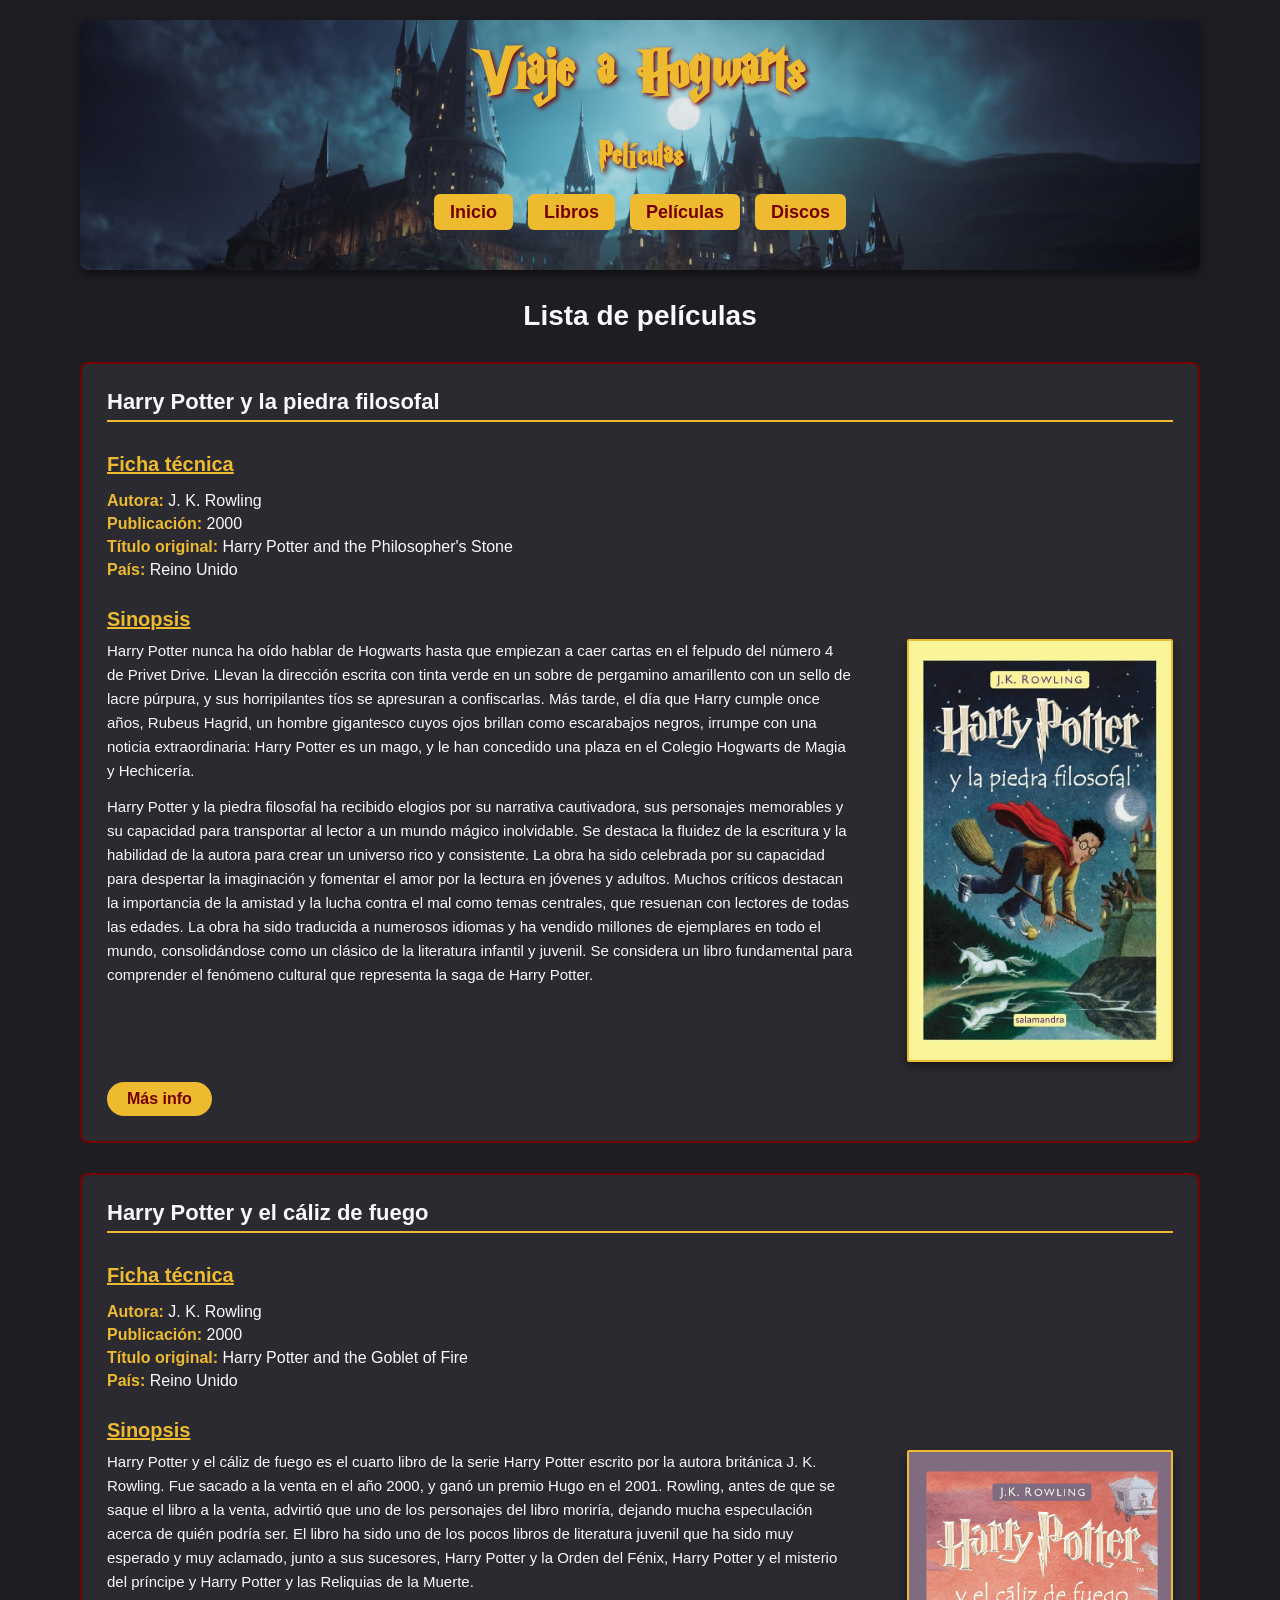
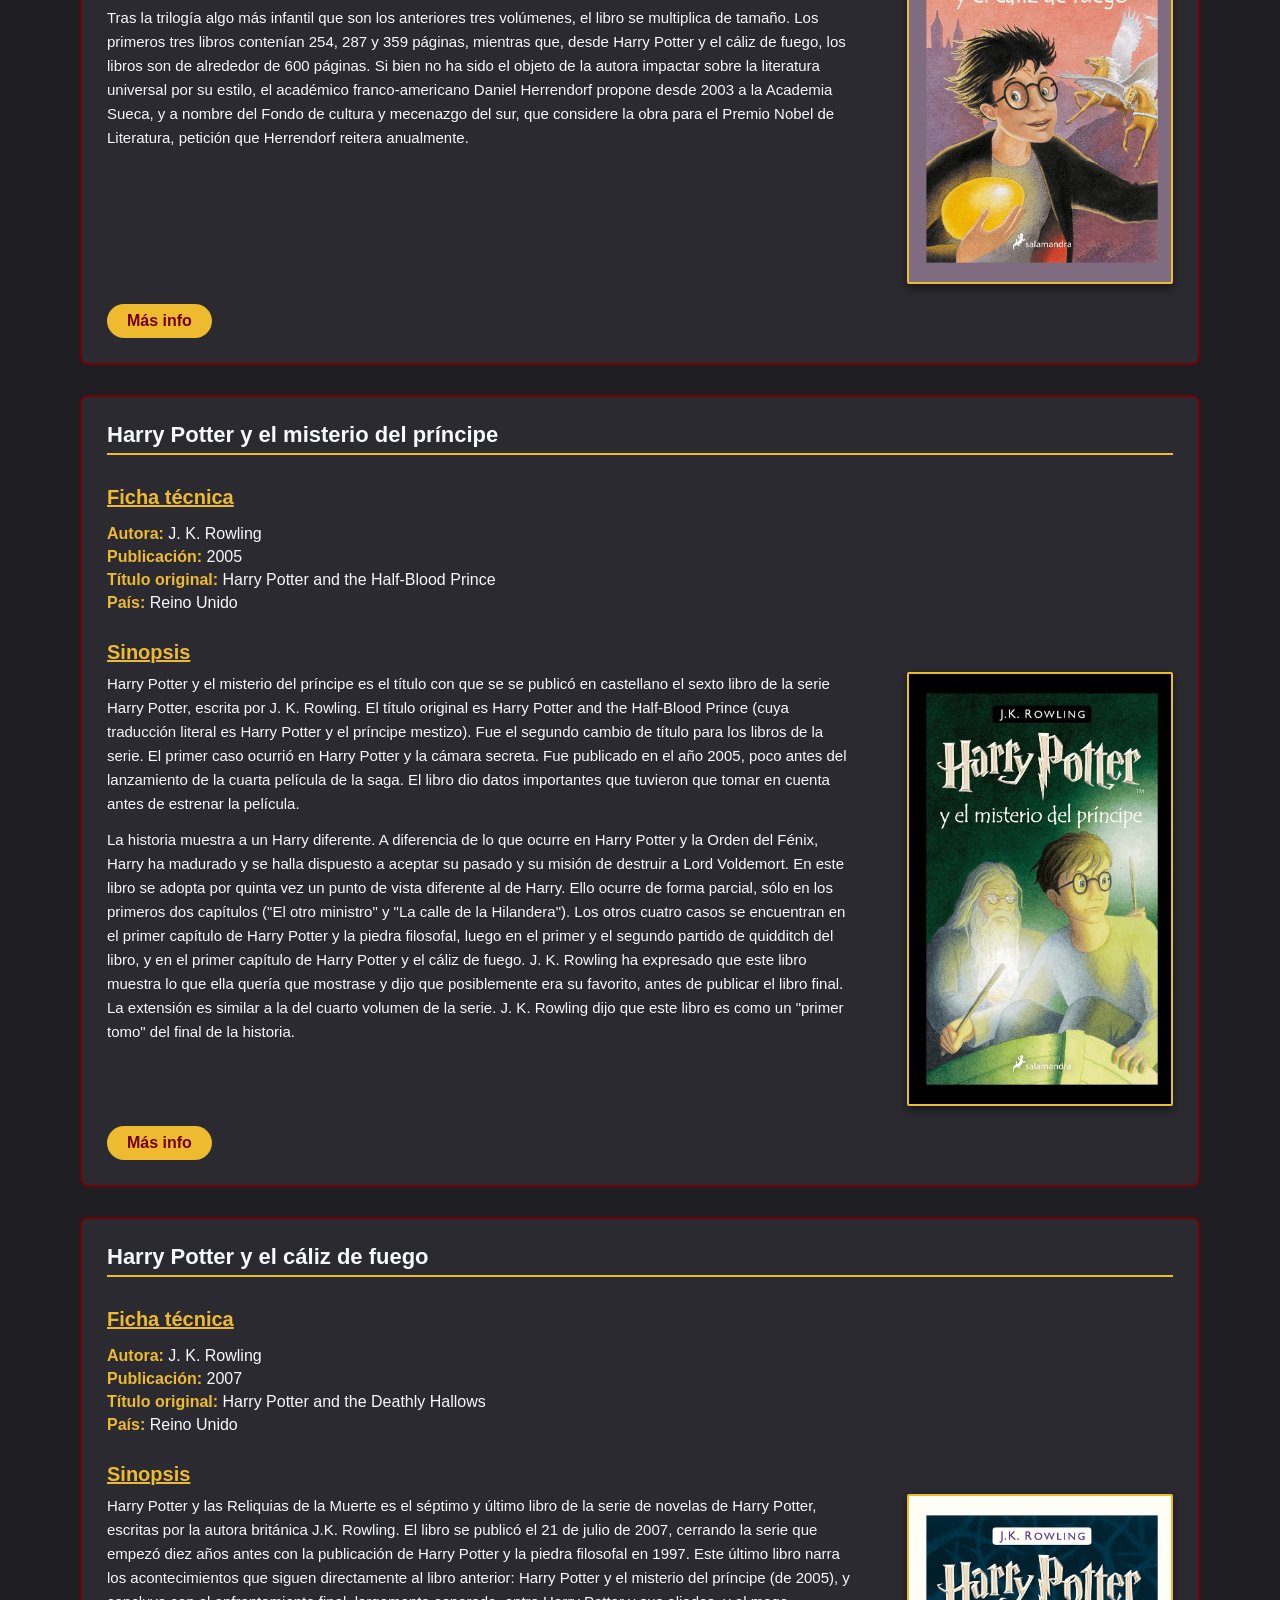
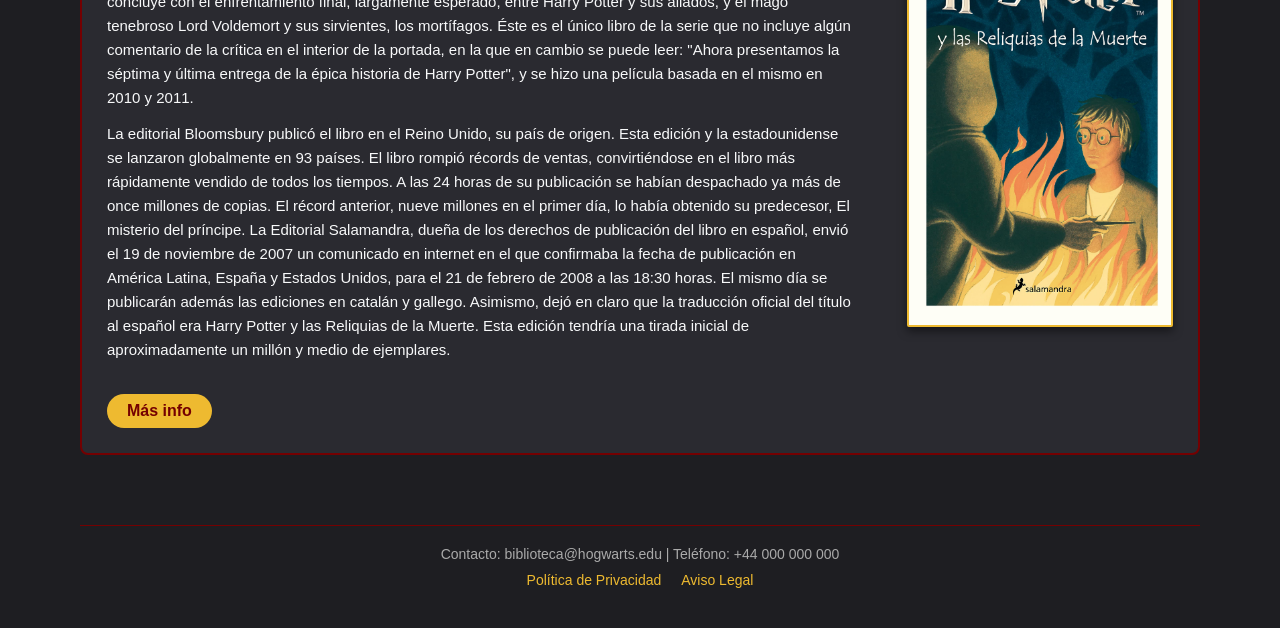
<file: ejercicio_web_completa/libros.html>
<!DOCTYPE html>
<html lang="es">

<head>
    <meta charset="UTF-8">
    <meta name="viewport" content="width=device-width, initial-scale=1.0">
    <title>Libros</title>
    <link rel="stylesheet" href="estilo.css">
</head>

<body>

    <div class="contenedor">


        <header class="menu">

            <div class="header-info">
                <h1 class="h1-menu">Viaje a Hogwarts</h1>
                <h2 class="h2-menu">Películas</h2>


            </div>

            <nav class="nav-menu">
                <ul>
                    <li><a href="index.html">Inicio</a></li>
                    <li><a href="libros.html">Libros</a></li>
                    <li><a href="pelis.html">Películas</a></li>
                    <li><a href="discos.html">Discos</a></li>
                </ul>
            </nav>

        </header>




        <main>
            <h2>Lista de películas</h2>

            <!-- LIBRO 1 -->
            <article class="art-pelis">
                <h3>Harry Potter y la piedra filosofal</h3>
                <h4>Ficha técnica</h4>

                <ul class="ficha-pelis">
                    <li><span class="primera-palabra">Autora:</span> J. K. Rowling</li>
                    <li><span class="primera-palabra">Publicación:</span> 2000</li>
                    <li><span class="primera-palabra">Título original:</span> Harry Potter and the Philosopher's Stone
                    </li>
                    <li><span class="primera-palabra">País:</span> Reino Unido </li>
                </ul>


                <h4 class="t-sinopsis">Sinopsis</h4>
                <div class="forma-sinopsis">
                    <div class="bloque-texto">
                        <p>Harry Potter nunca ha oído hablar de Hogwarts hasta que empiezan a caer cartas en el felpudo
                            del número 4 de Privet Drive. Llevan la dirección escrita con tinta verde en un sobre de
                            pergamino amarillento con un sello de lacre púrpura, y sus horripilantes tíos se apresuran a
                            confiscarlas. Más tarde, el día que Harry cumple once años, Rubeus Hagrid, un hombre
                            gigantesco cuyos ojos brillan como escarabajos negros, irrumpe con una noticia
                            extraordinaria: Harry Potter es un mago, y le han concedido una plaza en el Colegio Hogwarts
                            de Magia y Hechicería.</p>
                        <p> Harry Potter y la piedra filosofal ha recibido elogios por su narrativa cautivadora, sus
                            personajes memorables y su capacidad para transportar al lector a un mundo mágico
                            inolvidable. Se destaca la fluidez de la escritura y la habilidad de la autora para crear un
                            universo rico y consistente. La obra ha sido celebrada por su capacidad para despertar la
                            imaginación y fomentar el amor por la lectura en jóvenes y adultos. Muchos críticos destacan
                            la importancia de la amistad y la lucha contra el mal como temas centrales, que resuenan con
                            lectores de todas las edades. La obra ha sido traducida a numerosos idiomas y ha vendido
                            millones de ejemplares en todo el mundo, consolidándose como un clásico de la literatura
                            infantil y juvenil. Se considera un libro fundamental para comprender el fenómeno cultural
                            que representa la saga de Harry Potter.</p>
                    </div>
                    <img src="img_harry/hp-piedra.jpg" alt="portada" class="portada-pelis">
                </div>
                <a class="enlace-pelis" href="https://harrypotter.fandom.com/es/wiki/Harry_Potter_y_la_piedra_filosofal"
                    target="_blank">Más
                    info</a>

            </article>

            <!-- LIBRO 2 -->

            <article class="art-pelis">
                <h3>Harry Potter y el cáliz de fuego</h3>
                <h4>Ficha técnica</h4>

                <ul class="ficha-pelis">
                    <li><span class="primera-palabra">Autora:</span> J. K. Rowling</li>
                    <li><span class="primera-palabra">Publicación:</span> 2000</li>
                    <li><span class="primera-palabra">Título original:</span> Harry Potter and the Goblet of Fire </li>
                    <li><span class="primera-palabra">País:</span> Reino Unido </li>
                </ul>


                <h4 class="t-sinopsis">Sinopsis</h4>
                <div class="forma-sinopsis">
                    <div class="bloque-texto">
                        <p>Harry Potter y el cáliz de fuego es el cuarto libro de la serie Harry Potter escrito por la
                            autora británica J. K. Rowling. Fue sacado a la venta en el año 2000, y ganó un premio Hugo
                            en
                            el 2001. Rowling, antes de que se saque el libro a la venta, advirtió que uno de los
                            personajes
                            del libro moriría, dejando mucha especulación acerca de quién podría ser. El libro ha sido
                            uno de los pocos libros de literatura juvenil que ha sido muy esperado y muy
                            aclamado, junto a sus sucesores, Harry Potter y la Orden del Fénix, Harry Potter y el
                            misterio
                            del príncipe y Harry Potter y las Reliquias de la Muerte. </p>


                        <p> Tras la trilogía algo más infantil que son los anteriores tres volúmenes, el libro se
                            multiplica
                            de tamaño. Los primeros tres libros contenían 254, 287 y 359 páginas, mientras que, desde
                            Harry
                            Potter y el cáliz de fuego, los libros son de alrededor de 600 páginas. Si bien no ha sido
                            el objeto de la autora impactar sobre la literatura universal por su estilo,
                            el académico franco-americano Daniel Herrendorf propone desde 2003 a la Academia Sueca, y a
                            nombre del Fondo de cultura y mecenazgo del sur, que considere la obra para el Premio Nobel
                            de
                            Literatura, petición que Herrendorf reitera anualmente. </p>
                    </div>
                    <img src="img_harry/hp-caliz.jpg" alt="portada" class="portada-pelis">

                </div>
                <a class="enlace-pelis"
                    href="https://harrypotter.fandom.com/es/wiki/Harry_Potter_y_el_c%C3%A1liz_de_fuego"
                    target="_blank">Más
                    info</a>

            </article>





            <!-- LIBRO 3 -->
            <article class="art-pelis">
                <h3>Harry Potter y el misterio del príncipe</h3>
                <h4>Ficha técnica</h4>

                <ul class="ficha-pelis">
                    <li><span class="primera-palabra">Autora:</span> J. K. Rowling</li>
                    <li><span class="primera-palabra">Publicación:</span> 2005</li>
                    <li><span class="primera-palabra">Título original:</span> Harry Potter and the Half-Blood Prince
                    </li>
                    <li><span class="primera-palabra">País:</span> Reino Unido </li>
                </ul>

                <h4 class="t-sinopsis">Sinopsis</h4>
                <div class="forma-sinopsis">
                    <div class="bloque-texto">
                        <p>Harry Potter y el misterio del príncipe es el título con que se se publicó en castellano el
                            sexto
                            libro de la serie Harry Potter, escrita por J. K. Rowling. El título original es Harry
                            Potter
                            and the Half-Blood Prince (cuya traducción literal es Harry Potter y el príncipe mestizo).
                            Fue
                            el segundo cambio de título para los libros de la serie. El primer caso ocurrió en Harry
                            Potter
                            y la cámara secreta.

                            Fue publicado en el año 2005, poco antes del lanzamiento de la cuarta película de la saga.
                            El
                            libro dio datos importantes que tuvieron que tomar en cuenta antes de estrenar la película.
                        </p>

                        <p>La historia muestra a un Harry diferente. A diferencia de lo que ocurre en Harry Potter y la
                            Orden del Fénix, Harry ha madurado y se halla dispuesto a aceptar su pasado y su misión de
                            destruir a Lord Voldemort.

                            En este libro se adopta por quinta vez un punto de vista diferente al de Harry. Ello ocurre
                            de
                            forma parcial, sólo en los primeros dos capítulos ("El otro ministro" y "La calle de la
                            Hilandera"). Los otros cuatro casos se encuentran en el primer capítulo de Harry Potter y la
                            piedra filosofal, luego en el primer y el segundo partido de quidditch del libro, y en el
                            primer
                            capítulo de Harry Potter y el cáliz de fuego. J. K. Rowling ha expresado que este libro
                            muestra
                            lo que ella quería que mostrase y dijo que posiblemente era su favorito, antes de publicar
                            el
                            libro final. La extensión es similar a la del cuarto volumen de la serie. J. K. Rowling dijo
                            que
                            este libro es como un "primer tomo" del final de la historia. </p>
                    </div>
                    <img src="img_harry/hp-principe.jpg" alt="Portada" class="portada-pelis">

                </div>
                <a class="enlace-pelis"
                    href="https://harrypotter.fandom.com/es/wiki/Harry_Potter_y_el_misterio_del_pr%C3%ADncipe"
                    target="_blank">Más
                    info</a>
            </article>

            <!-- LIBRO 4 -->
            <article class="art-pelis">
                <h3>Harry Potter y el cáliz de fuego</h3>
                <h4>Ficha técnica</h4>

                <ul class="ficha-pelis">
                    <li><span class="primera-palabra">Autora:</span> J. K. Rowling</li>
                    <li><span class="primera-palabra">Publicación:</span> 2007</li>
                    <li><span class="primera-palabra">Título original:</span>
                        Harry Potter and the Deathly Hallows
                    </li>
                    <li><span class="primera-palabra">País:</span> Reino Unido </li>
                </ul>

                <h4 class="t-sinopsis">Sinopsis</h4>
                <div class="forma-sinopsis">
                    <div class="bloque-texto">
                        <p>Harry Potter y las Reliquias de la Muerte es el séptimo y último libro de la serie de novelas de
                            Harry Potter, escritas por la autora británica J.K. Rowling. El libro se publicó el 21 de julio
                            de 2007, cerrando la serie que empezó diez años antes con la publicación de Harry Potter y la
                            piedra filosofal en 1997. Este último libro narra los acontecimientos que siguen directamente al
                            libro anterior: Harry Potter y el misterio del príncipe (de 2005), y concluye con el
                            enfrentamiento final, largamente esperado, entre Harry Potter y sus aliados, y el mago tenebroso
                            Lord Voldemort y sus sirvientes, los mortífagos. Éste es el único libro de la serie que no
                            incluye algún comentario de la crítica en el interior de la portada, en la que en cambio se
                            puede leer: "Ahora presentamos la séptima y última entrega de la épica historia de Harry
                            Potter", y se hizo una película basada en el mismo en 2010 y 2011. </p>
    
                        <p>La editorial Bloomsbury publicó el libro en el Reino Unido, su país de origen. Esta edición y la
                            estadounidense se lanzaron globalmente en 93 países. El libro rompió récords de ventas,
                            convirtiéndose en el libro más rápidamente vendido de todos los tiempos. A las 24 horas de su
                            publicación se habían despachado ya más de once millones de copias. El récord anterior, nueve
                            millones en el primer día, lo había obtenido su predecesor, El misterio del príncipe.
    
                            La Editorial Salamandra, dueña de los derechos de publicación del libro en español, envió el 19
                            de noviembre de 2007 un comunicado en internet en el que confirmaba la fecha de publicación en
                            América Latina, España y Estados Unidos, para el 21 de febrero de 2008 a las 18:30 horas. El
                            mismo día se publicarán además las ediciones en catalán y gallego. Asimismo, dejó en claro que
                            la traducción oficial del título al español era Harry Potter y las Reliquias de la Muerte. Esta
                            edición tendría una tirada inicial de aproximadamente un millón y medio de ejemplares.
                        </p>
                    </div>
                    <img src="img_harry/hp-reliquias.jpg" alt="Portada" class="portada-pelis">
    
                </div>
                <a class="enlace-pelis"
                    href="https://harrypotter.fandom.com/es/wiki/Harry_Potter_y_las_Reliquias_de_la_Muerte"
                    target="_blank">Más
                    info</a>
            </article>
        </main>


        <footer class="pie-pagina">
            <p>Contacto: biblioteca@hogwarts.edu | Teléfono: +44 000 000 000</p>
            <ul>
                <li><a href="#">Política de Privacidad</a></li>
                <li><a href="#">Aviso Legal</a></li>
            </ul>
        </footer>

        </main>

    </div>

</body>

</html>
</file>
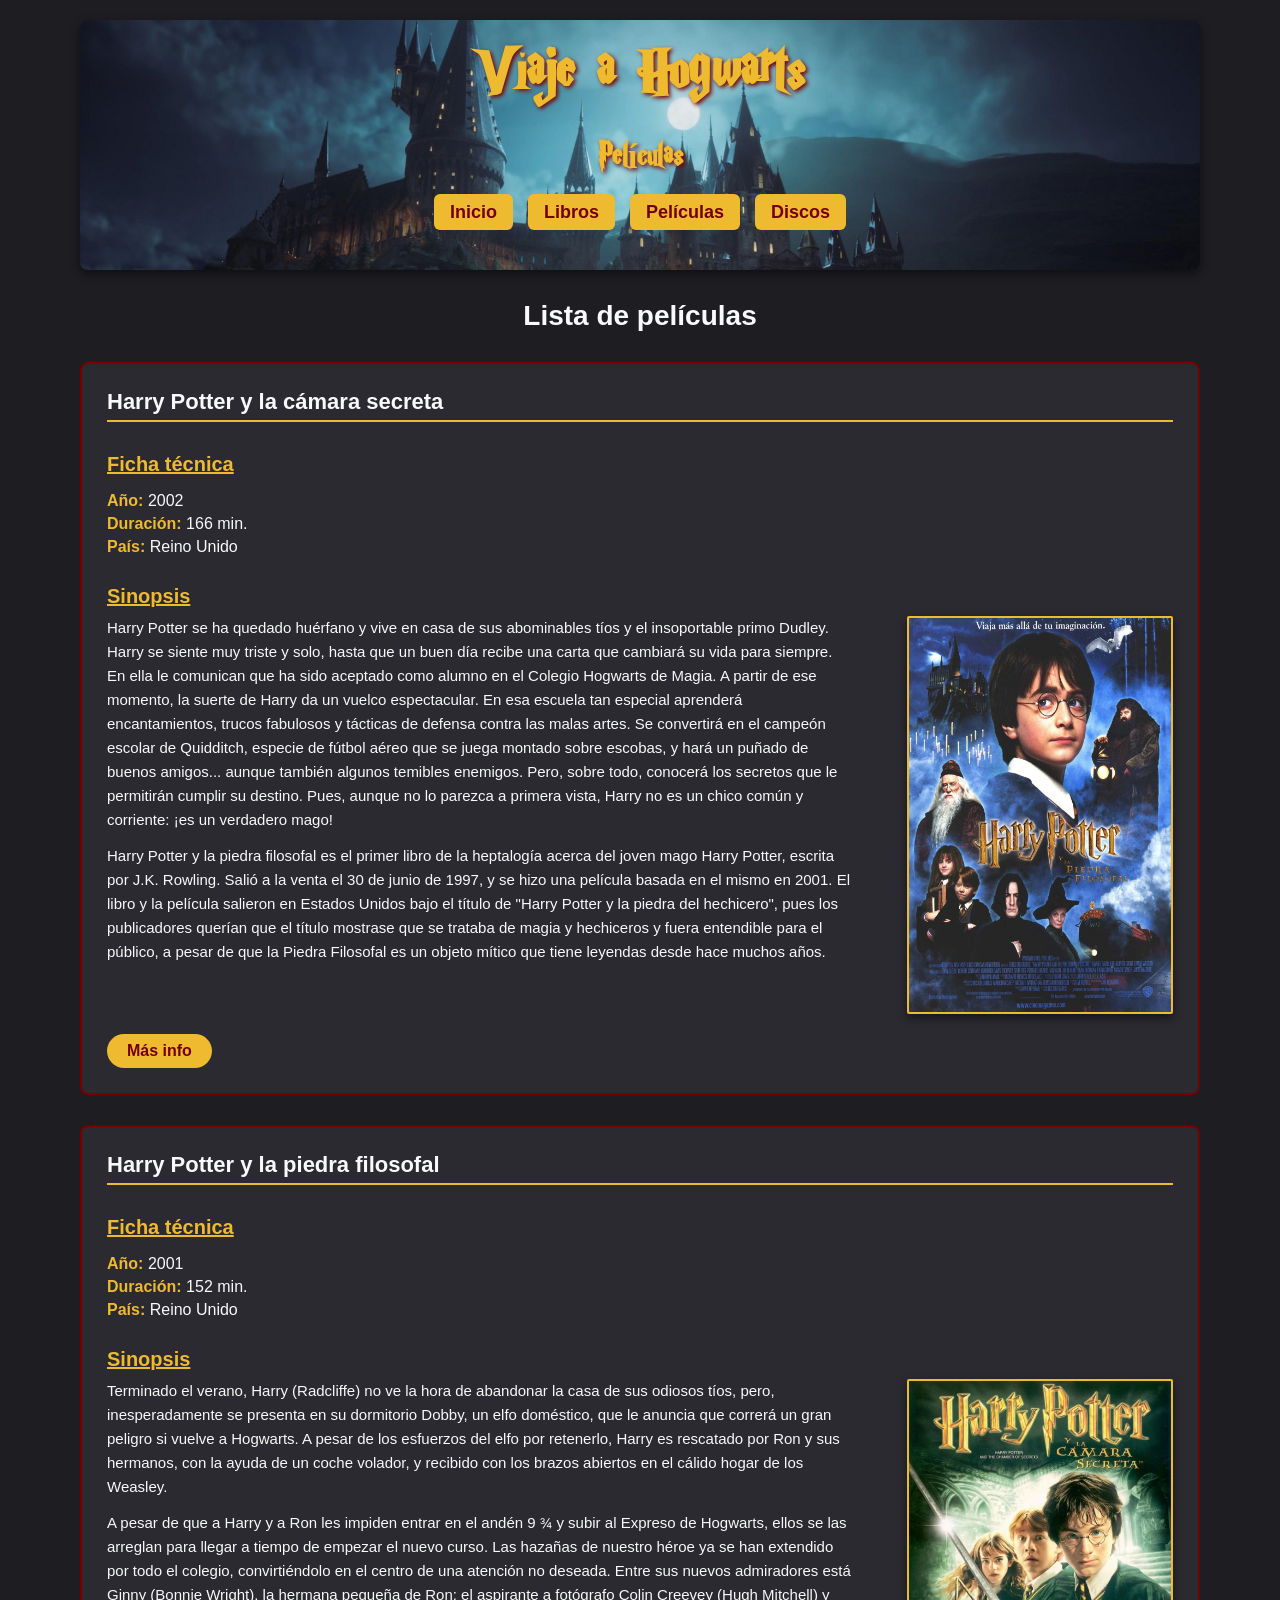
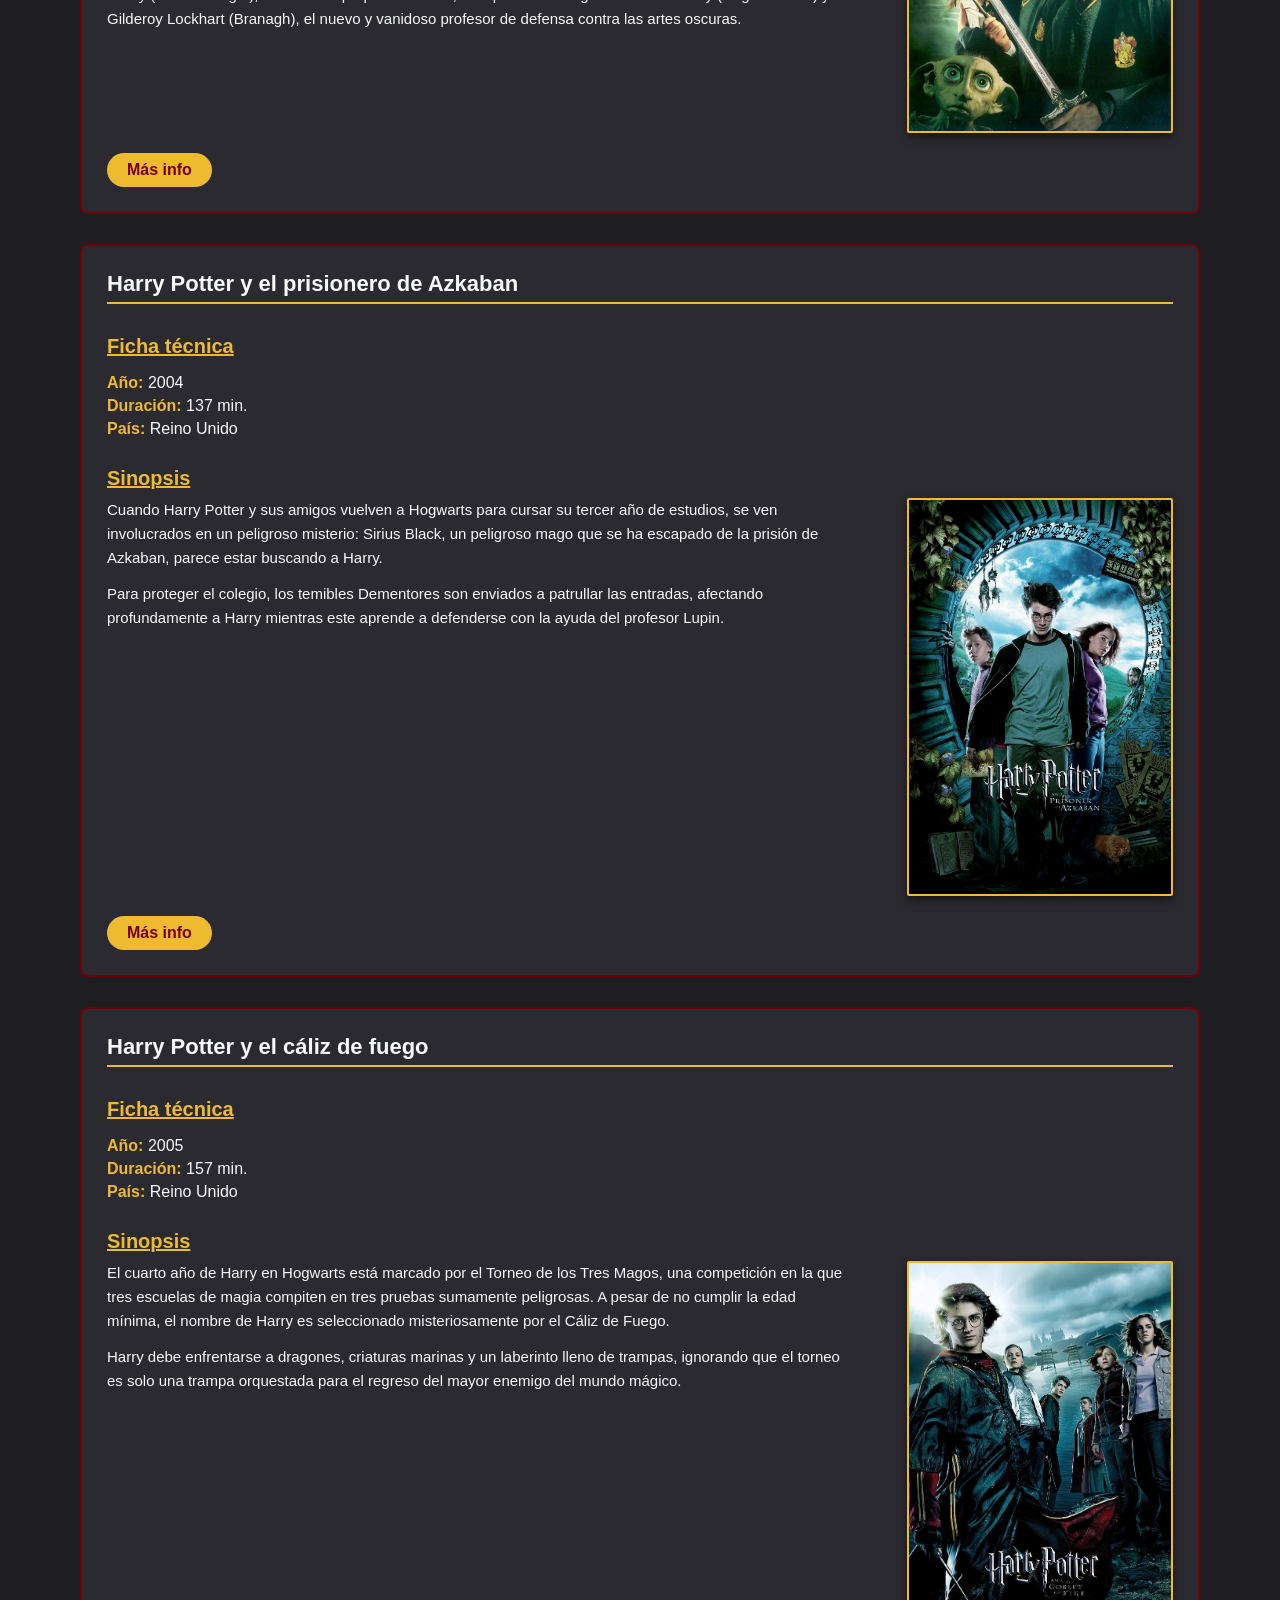
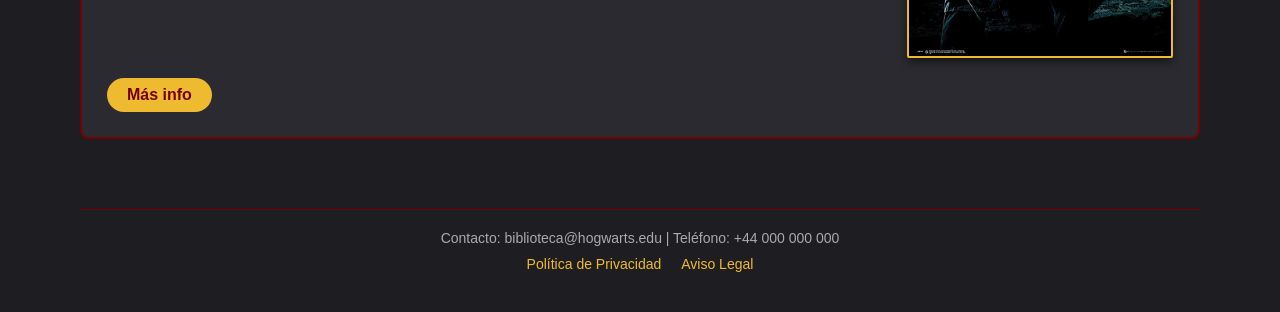
<file: ejercicio_web_completa/pelis.html>
<!DOCTYPE html>
<html lang="es">

<head>
    <meta charset="UTF-8">
    <meta name="viewport" content="width=device-width, initial-scale=1.0">
    <title>Películas</title>
    <link rel="stylesheet" href="estilo.css">
</head>

<body>

    <div class="contenedor">

        <!-- Header: div con un h1, un h2 y una img. NAV con ul de 3
elementos, cada uno con un enlace a cada html del sitio -->
        <header class="menu">

            <div class="header-info">
                <h1 class="h1-menu">Viaje a Hogwarts</h1>
                <h2 class="h2-menu">Películas</h2>


            </div>

            <nav class="nav-menu">
                <ul>
                    <li><a href="index.html">Inicio</a></li>
                    <li><a href="libros.html">Libros</a></li>
                    <li><a href="pelis.html">Películas</a></li>
                    <li><a href="discos.html">Discos</a></li>
                </ul>
            </nav>

        </header>


        <!-- MAIN 1 título h2, 4 article cada uno con: h3 titulo de la peli,
h4 titulo ficha técnica, ul contenido ficha técnica, h4 titulo
comentario, 2 p con el texto del comentario, img de la peli, a con
enlace al sitio relacionado -->

        <main>
            <h2>Lista de películas</h2>


            <!-- PELÍCULA 1 -->
            <article class="art-pelis">
                <h3>Harry Potter y la cámara secreta</h3>
                <h4>Ficha técnica</h4>

                <ul class="ficha-pelis">
                    <li><span class="primera-palabra">Año:</span> 2002</li>
                    <li><span class="primera-palabra">Duración:</span> 166 min.</li>

                    <li><span class="primera-palabra">País:</span> Reino Unido </li>
                </ul>

                <h4 class="t-sinopsis">Sinopsis</h4>
                <div class="forma-sinopsis">
                    <div class="bloque-texto">
                        <p>Harry Potter se ha quedado huérfano y vive en casa de sus
                            abominables tíos y el insoportable
                            primo Dudley. Harry se siente muy triste y solo, hasta que un buen día
                            recibe una carta que
                            cambiará su vida para siempre. En ella le comunican que ha sido
                            aceptado como alumno en el
                            Colegio Hogwarts de Magia. A partir de ese momento, la suerte de Harry
                            da un vuelco
                            espectacular. En esa escuela tan especial aprenderá encantamientos,
                            trucos fabulosos y tácticas
                            de defensa contra las malas artes. Se convertirá en el campeón escolar
                            de Quidditch, especie de
                            fútbol aéreo que se juega montado sobre escobas, y hará un puñado de
                            buenos amigos... aunque
                            también algunos temibles enemigos. Pero, sobre todo, conocerá los
                            secretos que le permitirán
                            cumplir su destino. Pues, aunque no lo parezca a primera vista, Harry
                            no es un chico común y
                            corriente: ¡es un verdadero mago!</p>


                        <p> Harry Potter y la piedra filosofal es el primer libro de la
                            heptalogía acerca del joven mago
                            Harry Potter, escrita por J.K. Rowling. Salió a la venta el 30 de
                            junio de 1997, y se hizo una
                            película basada en el mismo en 2001.

                            El libro y la película salieron en Estados Unidos bajo el título de
                            "Harry Potter y la piedra
                            del hechicero", pues los publicadores querían que el título mostrase
                            que se trataba de magia y
                            hechiceros y fuera entendible para el público, a pesar de que la
                            Piedra Filosofal es un objeto
                            mítico que tiene leyendas desde hace muchos años.</p>
                    </div>
                    <img src="img_harry/hp1.webp" alt="portada" class="portada-pelis">

                </div>
                <a class="enlace-pelis" href="https://www.filmaffinity.com/es/film952728.html" target="_blank">Más
                    info</a>








            </article>

            <!-- PELÍCULA 2 -->

            <article class="art-pelis">
                <h3>Harry Potter y la piedra filosofal</h3>
                <h4>Ficha técnica</h4>

                <ul class="ficha-pelis">
                    <li><span class="primera-palabra">Año:</span> 2001</li>
                    <li><span class="primera-palabra">Duración:</span> 152 min.</li>

                    <li><span class="primera-palabra">País:</span> Reino Unido </li>
                </ul>

                <h4 class="t-sinopsis">Sinopsis</h4>
                <div class="forma-sinopsis">
                    <div class="bloque-texto">
                        <p>Terminado el verano, Harry (Radcliffe) no ve la hora de abandonar
                            la casa de sus odiosos tíos,
                            pero, inesperadamente se presenta en su dormitorio Dobby, un elfo
                            doméstico, que le anuncia que
                            correrá un gran peligro si vuelve a Hogwarts. A pesar de los esfuerzos
                            del elfo por retenerlo,
                            Harry es rescatado por Ron y sus hermanos, con la ayuda de un coche
                            volador, y recibido con los
                            brazos abiertos en el cálido hogar de los Weasley.</p>
                        <p> A pesar de que a Harry y a Ron les impiden entrar en el andén 9 ¾
                            y subir al Expreso de
                            Hogwarts, ellos se las arreglan para llegar a tiempo de empezar el
                            nuevo curso. Las hazañas de
                            nuestro héroe ya se han extendido por todo el colegio, convirtiéndolo
                            en el centro de una
                            atención no deseada. Entre sus nuevos admiradores está Ginny (Bonnie
                            Wright), la hermana pequeña
                            de Ron; el aspirante a fotógrafo Colin Creevey (Hugh Mitchell) y
                            Gilderoy Lockhart (Branagh), el
                            nuevo y vanidoso profesor de defensa contra las artes oscuras.</p>
                    </div>
                    <img src="img_harry/hp2.jpg" alt="portada" class="portada-pelis">
                </div>
                <a class="enlace-pelis" href="https://www.filmaffinity.com/es/film952728.html" target="_blank">Más
                    info</a>


            </article>





            <!-- PELÍCULA 3 -->
            <article class="art-pelis">
                <h3>Harry Potter y el prisionero de Azkaban</h3>
                <h4>Ficha técnica</h4>

                <ul class="ficha-pelis">
                    <li><span class="primera-palabra">Año:</span> 2004</li>
                    <li><span class="primera-palabra">Duración:</span> 137 min.</li>
                    <li><span class="primera-palabra">País:</span> Reino Unido</li>
                </ul>

                <h4 class="t-sinopsis">Sinopsis</h4>
                <div class="forma-sinopsis">
                    <div class="bloque-texto">
                        <p>Cuando Harry Potter y sus amigos vuelven a Hogwarts para cursar su
                            tercer año de estudios, se ven
                            involucrados en un peligroso misterio: Sirius Black, un peligroso mago
                            que se ha escapado de la
                            prisión de Azkaban, parece estar buscando a Harry.</p>

                        <p>Para proteger el colegio, los temibles Dementores son enviados a
                            patrullar las entradas,
                            afectando profundamente a Harry mientras este aprende a defenderse con
                            la ayuda del profesor
                            Lupin.</p>
                    </div>
                    <img src="img_harry/hp3.jpg" alt="Portada Prisionero de Azkaban" class="portada-pelis">


                </div>
                <a class="enlace-pelis" href="https://www.filmaffinity.com/es/film357574.html" target="_blank">Más
                    info</a>
            </article>

            <!-- PELÍCULA 4 -->
            <article class="art-pelis">
                <h3>Harry Potter y el cáliz de fuego</h3>
                <h4>Ficha técnica</h4>

                <ul class="ficha-pelis">
                    <li><span class="primera-palabra">Año:</span> 2005</li>
                    <li><span class="primera-palabra">Duración:</span> 157 min.</li>
                    <li><span class="primera-palabra">País:</span> Reino Unido</li>
                </ul>

                <h4 class="t-sinopsis">Sinopsis</h4>
               <div class="forma-sinopsis">
                    <div class="bloque-texto">
                        <p>El cuarto año de Harry en Hogwarts está marcado por el Torneo de
                            los Tres Magos, una competición
                            en la que tres escuelas de magia compiten en tres pruebas sumamente
                            peligrosas. A pesar de no
                            cumplir la edad mínima, el nombre de Harry es seleccionado
                            misteriosamente por el Cáliz de
                            Fuego.</p>
    
                        <p>Harry debe enfrentarse a dragones, criaturas marinas y un laberinto
                            lleno de trampas, ignorando
                            que el torneo es solo una trampa orquestada para el regreso del mayor
                            enemigo del mundo mágico.
                        </p>
                    </div>
                    <img src="img_harry/hp4.jpg" alt="Portada Cáliz de Fuego" class="portada-pelis">
    
               </div>
                <a class="enlace-pelis" href="https://www.filmaffinity.com/es/film460787.html" target="_blank">Más
                    info</a>
            </article>
        </main>


        <footer class="pie-pagina">
            <p>Contacto: biblioteca@hogwarts.edu | Teléfono: +44 000 000 000</p>
            <ul>
                <li><a href="#">Política de Privacidad</a></li>
                <li><a href="#">Aviso Legal</a></li>
            </ul>
        </footer>

        </main>

    </div>

</body>

</html>
</file>
<file: ejercicio_web_completa/estilo.css>
@font-face {
    font-family: FuenteHarryPotter;
    src: url(Fuente/HARRYP__.TTF) format('truetype');
}

* {
    box-sizing: border-box;
    padding: 0;
    margin: 0;
}

body {
    background-color: rgb(30, 30, 34);
    font-family: Verdana, Geneva, Tahoma, sans-serif;
    color: #f8f9fa;
}

.contenedor {
    display: flex;
    flex-direction: column;
    max-width: 1200px;
    margin: auto;
    padding: 20px 40px;

}

.menu {
    width: 100%;
    min-height: 250px;
    background-image: url(img_harry/hogwarts.jpg);
    background-size: cover;
    background-position: top 20% right 30%;
    display: flex;
    flex-direction: column;
    align-items: center;
    justify-content: center;
    padding: 20px;
    border-radius: 8px;
    box-shadow: 0 4px 10px rgba(0, 0, 0, 0.5);

}




/* PELIS-LIBROS */
main {}

.h1-menu {
    font-family: FuenteHarryPotter;

    color: #eeba30;
    text-shadow: 2px 2px 4px #740001;
    font-size: 65px;
    margin-top: -26px;
    text-align: center;
    margin-bottom: 5px;

}

.h2-menu {
    font-family: FuenteHarryPotter;
    color: #eeba30;
    text-shadow: 2px 2px 4px #740001;
    font-size: 35px;
    text-align: center;
    margin-bottom: 25px;
}


.nav-menu ul {
    list-style: none;
    display: flex;
    flex-direction: row;
    justify-content: center;
    gap: 15px;


}

.nav-menu ul li a {
    text-decoration: none;
    color: #740001;
    font-weight: bold;
    font-size: 18px;
    background-color: #eeba30;
    padding: 8px 16px;
    border-radius: 6px;
    transition: background-color 0.3s ease, color 0.3s ease;


}

.nav-menu ul li a:hover {
    background-color: #f4c430;
    color: #000;
}

h2 {

    font-size: 28px;
    padding-top: 2rem 0 1rem 0;
    text-align: center;
    color: #f8f9fa;
    margin-top: 30px;
}

.art-pelis {
    background-color: rgb(42, 42, 48);
    border: 2px solid #740001;
    border-radius: 8px;
    padding: 25px;
    margin-top: 30px;
    margin-bottom: 30px;
}

h3 {

    font-size: 22px;
    margin-bottom: 15px;
    padding-bottom: 5px;
    color: #f8f9fa;
    border-bottom: 2px solid #eeba30;
}

h4 {

    font-size: 20px;
    text-decoration: underline;
    padding: 1rem 0 .5rem 0;
    color: #eeba30;
}

.ficha-pelis {


    list-style: none;
    padding: 0.5rem 0;
}

.ficha-pelis li {
    margin-bottom: 5px;
}

.primera-palabra {
    font-weight: bold;
    color: #eeba30;

}


.t-sinopsis {
    font-family: Verdana, Geneva, Tahoma, sans-serif;
    padding: 1rem 0 .5rem 0;
    color: #eeba30;
}

.forma-sinopsis {
    display: flex;
    justify-content: space-between;
    align-items: flex-start;
    margin-bottom: 20px;
}

.bloque-texto {
    width: 70%;
}

.bloque-texto p {
    font-size: 15px;
    line-height: 1.6;
    color: #f8f9fa;
    margin-bottom: 12px;
    padding: 0;
}

.forma-sinopsis p {
    font-size: 15px;
    line-height: 1.6;
    margin-bottom: 12px;
}

.portada-pelis {
    width: 25%;
    height: auto;
    border-radius: 2px;
    border: 2px solid #eeba30;
    box-shadow: 0 4px 10px rgba(0, 0, 0, 0.5);

}

.enlace-pelis {
    text-decoration: none;
    display: inline-block;
    color: #740001;
    font-weight: bold;
    background-color: #eeba30;
    border-radius: 20px;
    padding: 8px 20px;
    transition: transform 0.2s ease;
}

.enlace-pelis:hover {
    cursor: pointer;
    background-color: #f4c430;
    transform: scale(1.05);
}

.enlace-pelis:hover {
    cursor: pointer;
}

.pie-pagina {
    margin-top: 40px;
    padding: 20px;
    border-top: 1px solid #740001;
    text-align: center;
    color: #aaa;
    font-size: 14px;
}

.pie-pagina ul {
    list-style: none;
    display: flex;
    justify-content: center;
    gap: 20px;
    margin-top: 10px;
}

.pie-pagina a {
    color: #eeba30;
    text-decoration: none;
}

.pie-pagina a:hover {
    text-decoration: underline;
}


/* LIBROS */

/* INDEX */

.art-inicio {
    background-color: rgb(42, 42, 48);
    border: 2px solid #740001;
    border-radius: 8px;
    padding: 25px;
    margin-top: 30px;
    margin-bottom: 30px;
}

.titulo-inicio {
    font-size: 22px;
    margin-bottom: 15px;
    padding-bottom: 5px;
    color: whitesmoke;
    border-bottom: 2px solid #eeba30;
}

.p-inicio {
    font-size: 15px;
    line-height: 1.6;
    color: #f8f9fa;
    margin-bottom: 12px;
    padding: 0;
}


.enlace-inicio {
    text-decoration: none;
    display: inline-block;
    color: #740001;
    font-weight: bold;
    background-color: #eeba30;
    border-radius: 20px;
    padding: 6px 16px;
    transition: transform 0.2s ease;
}

.enlace-inicio:hover {
    cursor: pointer;
    transform: scale(1.05);
}

.t-enlace {
    font-size: 5px;
}

/* DISCOS */

.portada-discos {
    width: 50%;
    height: auto;
    display: block;
   margin: auto;
    border-radius: 2px;
    border: 2px solid #eeba30;
    box-shadow: 0 4px 10px rgba(0, 0, 0, 0.5);
    margin-bottom: 2rem;
    
}
</file>
